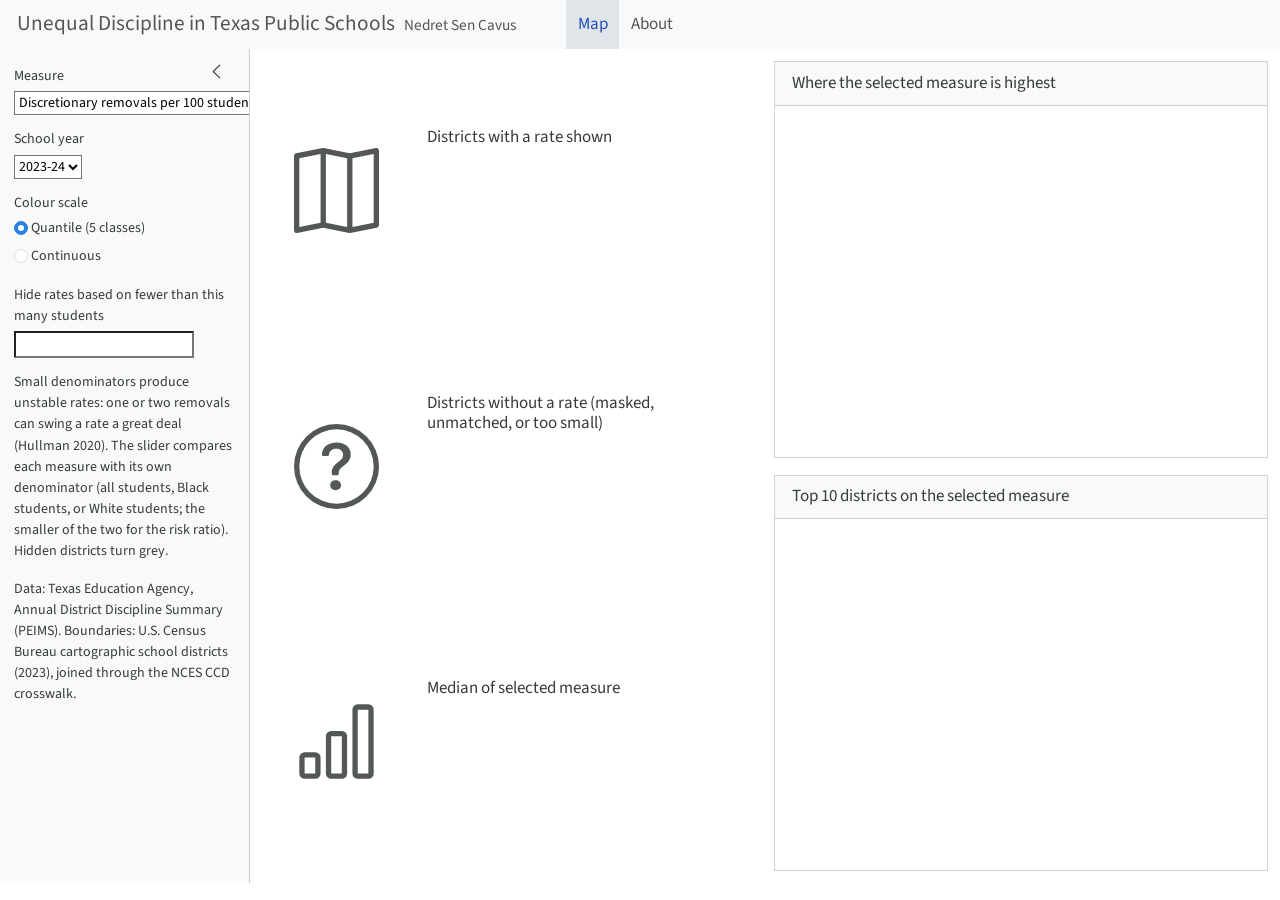
<file: _dashboard/dashboard.html>
<!DOCTYPE html>
<html xmlns="http://www.w3.org/1999/xhtml" lang="en" xml:lang="en"><head>

<meta charset="utf-8">
<meta name="generator" content="quarto-1.10.19">

<meta name="viewport" content="width=device-width, initial-scale=1.0, user-scalable=yes">

<meta name="author" content="Nedret Sen Cavus">

<title>Unequal Discipline in Texas Public Schools</title>
<style>
/* Default styles provided by pandoc.
** See https://pandoc.org/MANUAL.html#variables-for-html for config info.
*/
span.smallcaps{font-variant: small-caps;}
div.columns{display: flex; gap: 1.5em;}
div.column{flex: auto;}
@media screen {
div.columns{gap: min(4vw, 1.5em);}
div.column{overflow-x: auto;}
}
div.hanging-indent{margin-left: 1.5em; text-indent: -1.5em;}
ul.task-list{list-style: none;}
ul.task-list li input[type="checkbox"] {
  width: 0.8em;
  margin: 0 0.8em 0.2em -1em; /* quarto-specific, see https://github.com/quarto-dev/quarto-cli/issues/4556 */ 
  vertical-align: middle;
}
</style>


<script src="dashboard_files/libs/clipboard/clipboard.min.js"></script>
<script src="dashboard_files/libs/quarto-html/quarto.js" type="module"></script>
<script src="dashboard_files/libs/quarto-html/tabsets/tabsets.js" type="module"></script>
<script src="dashboard_files/libs/quarto-html/popper.min.js"></script>
<script src="dashboard_files/libs/quarto-html/tippy.umd.min.js"></script>
<script src="dashboard_files/libs/quarto-html/anchor.min.js"></script>
<link href="dashboard_files/libs/quarto-html/tippy.css" rel="stylesheet">
<link href="dashboard_files/libs/quarto-html/quarto-syntax-highlighting-bf27225e3a48a9273f3daa8f8e829971.css" rel="stylesheet" class="quarto-color-scheme" id="quarto-text-highlighting-styles">
<link href="dashboard_files/libs/quarto-html/quarto-syntax-highlighting-dark-b626d73c4c936ccc3cb08be7d45d1df6.css" rel="stylesheet" class="quarto-color-scheme quarto-color-alternate" id="quarto-text-highlighting-styles">
<link href="dashboard_files/libs/quarto-html/quarto-syntax-highlighting-bf27225e3a48a9273f3daa8f8e829971.css" rel="stylesheet" class="quarto-color-scheme-extra" id="quarto-text-highlighting-styles">
<script src="dashboard_files/libs/quarto-axe/axe.min.js"></script>
<script src="dashboard_files/libs/quarto-axe/axe-check.js" type="module"></script>
<script id="quarto-axe-checker-options" type="text/plain">dHJ1ZQ==</script>
<script src="dashboard_files/libs/bootstrap/bootstrap.min.js"></script>
<link href="dashboard_files/libs/bootstrap/bootstrap-icons.css" rel="stylesheet">
<link href="dashboard_files/libs/bootstrap/bootstrap-80e93ebb5fbf6f1fbd7d11ea427e5b2d.min.css" rel="stylesheet" append-hash="true" class="quarto-color-scheme" id="quarto-bootstrap" data-mode="light">
<link href="dashboard_files/libs/bootstrap/bootstrap-dark-80e93ebb5fbf6f1fbd7d11ea427e5b2d.min.css" rel="stylesheet" append-hash="true" class="quarto-color-scheme quarto-color-alternate" id="quarto-bootstrap" data-mode="light">
<link href="dashboard_files/libs/bootstrap/bootstrap-80e93ebb5fbf6f1fbd7d11ea427e5b2d.min.css" rel="stylesheet" append-hash="true" class="quarto-color-scheme-extra" id="quarto-bootstrap" data-mode="light">
<script src="dashboard_files/libs/quarto-dashboard/quarto-dashboard.js"></script>
<script src="dashboard_files/libs/quarto-dashboard/stickythead.js"></script>



<script src="dashboard_files/libs/quarto-dashboard/web-components.js" type="module"></script>
<script src="dashboard_files/libs/quarto-dashboard/components.js"></script>



</head>

<body class="quarto-dashboard dashboard-fill dashboard-sidebar fullcontent quarto-light">

<header id="quarto-dashboard-header">
<nav class="navbar navbar-expand-md slim" data-bs-theme="dark">
  <div class="navbar-container container-fluid">
    <button class="navbar-toggler" type="button" data-bs-toggle="collapse" data-bs-target="#dashboard-collapse" aria-controls="dashboard-collapse" aria-expanded="false" aria-label="Toggle navigation">
      <span class="navbar-toggler-icon"></span>
    </button>    


    <div class="navbar-brand-container">


      <div class="navbar-title">
        <div class="navbar-title-text"><a href="#">Unequal Discipline in Texas Public Schools</a></div>
        
        <div class="navbar-author">Nedret Sen Cavus</div>
      </div>
    </div>
<div id="dashboard-collapse" class="navbar-collapse collapse"><ul class="navbar-nav navbar-nav-scroll me-auto" role="tablist"><li class="nav-item" role="presentation"><a id="tab-map" class="nav-link active" data-bs-toggle="tab" role="tab" data-bs-target="#map" data-scrolling="false" href="#map" aria-controls="map" aria-selected="true"><span class="nav-link-text">Map</span></a></li><li class="nav-item" role="presentation"><a id="tab-about" class="nav-link" data-bs-toggle="tab" role="tab" data-bs-target="#about" data-scrolling="false" href="#about" aria-controls="about" aria-selected="false"><span class="nav-link-text">About</span></a></li></ul></div></div>
</nav>
</header>
<div class="page-layout-custom quarto-dashboard-content bslib-gap-spacing html-fill-container bslib-page-fill quarto-dashboard-pages">  

<div class="bslib-grid-item html-fill-item tab-content bslib-grid" data-layout="fill" style="display: grid; grid-template-rows: minmax(3em, 1fr); grid-auto-columns: minmax(0, 1fr);">
<div id="map" class="dashboard-page tab-pane show active html-fill-item html-fill-container dashboard-sidebar-container" data-orientation="rows" aria-labelledby="tab-map">
<div class="bslib-sidebar-layout html-fill-item html-fill-container" data-bslib-sidebar-open="desktop" data-bslib-sidebar-init="true" data-bslib-sidebar-border="false" data-bslib-sidebar-border-radius="false"><div class="main html-fill-container html-fill-item"><div class="sidebar-content html-fill-item html-fill-container">
<div class="html-fill-item html-fill-container bslib-grid" style="display: grid; grid-template-columns: minmax(3em, 1fr) minmax(3em, 1fr);
grid-auto-rows: minmax(0, 1fr);">
<div class="html-fill-item html-fill-container bslib-grid" data-height="20%" style="display: grid; grid-template-rows: minmax(3em, 1fr) minmax(3em, 1fr) minmax(3em, 1fr); grid-auto-columns: minmax(0, 1fr);">
<div class="card bslib-card bslib-mb-spacing html-fill-item html-fill-container bslib-value-box default showcase-left-center" data-bslib-card-init="" data-require-bs-caller="card()" data-require-bs-version="5 5" data-full-screen="false">
<div class="card-body bslib-gap-spacing html-fill-item html-fill-container" style="margin-top:auto;margin-bottom:auto;flex:1 1 auto; padding:0;">
<div class="value-box-grid html-fill-item" style="--bslib-grid-height:auto;--bslib-grid-height-mobile:auto;---bslib-value-box-showcase-w:30%;---bslib-value-box-showcase-w-fs:1fr;---bslib-value-box-showcase-max-h:100px;---bslib-value-box-showcase-max-h-fs:67%;">
<div class="value-box-showcase html-fill-item html-fill-container"><svg xmlns="http://www.w3.org/2000/svg" viewbox="0 0 16 16" class="bi bi-map " style="height:1em;width:1em;fill:currentColor;vertical-align:-0.125em;" aria-hidden="true" role="img"><path fill-rule="evenodd" d="M15.817.113A.5.5 0 0 1 16 .5v14a.5.5 0 0 1-.402.49l-5 1a.502.502 0 0 1-.196 0L5.5 15.01l-4.902.98A.5.5 0 0 1 0 15.5v-14a.5.5 0 0 1 .402-.49l5-1a.5.5 0 0 1 .196 0L10.5.99l4.902-.98a.5.5 0 0 1 .415.103zM10 1.91l-4-.8v12.98l4 .8V1.91zm1 12.98 4-.8V1.11l-4 .8v12.98zm-6-.8V1.11l-4 .8v12.98l4-.8z"></path></svg></div>
<div class="value-box-area html-fill-item html-fill-container">
<p class="value-box-title">Districts with a rate shown</p>
<div class="shiny-text-output value-box-value" id="n"></div>
</div>
</div>
</div>
<script data-bslib-card-init="">bslib.Card.initializeAllCards();</script>
<bslib-tooltip placement="auto" bsoptions="[]" data-require-bs-version="5" data-require-bs-caller="tooltip()">
    <template>Expand</template>
    <span class="bslib-full-screen-enter badge rounded-pill">
        <svg xmlns="http://www.w3.org/2000/svg" viewbox="0 0 24 24" style="height:1em;width:1em;" aria-hidden="true" role="img"><path d="M20 5C20 4.4 19.6 4 19 4H13C12.4 4 12 3.6 12 3C12 2.4 12.4 2 13 2H21C21.6 2 22 2.4 22 3V11C22 11.6 21.6 12 21 12C20.4 12 20 11.6 20 11V5ZM4 19C4 19.6 4.4 20 5 20H11C11.6 20 12 20.4 12 21C12 21.6 11.6 22 11 22H3C2.4 22 2 21.6 2 21V13C2 12.4 2.4 12 3 12C3.6 12 4 12.4 4 13V19Z"></path></svg>
    </span>
</bslib-tooltip><script data-bslib-card-init="">bslib.Card.initializeAllCards();</script></div>
<div class="card bslib-card bslib-mb-spacing html-fill-item html-fill-container bslib-value-box default showcase-left-center" data-bslib-card-init="" data-require-bs-caller="card()" data-require-bs-version="5 5" data-full-screen="false">
<div class="card-body bslib-gap-spacing html-fill-item html-fill-container" style="margin-top:auto;margin-bottom:auto;flex:1 1 auto; padding:0;">
<div class="value-box-grid html-fill-item" style="--bslib-grid-height:auto;--bslib-grid-height-mobile:auto;---bslib-value-box-showcase-w:30%;---bslib-value-box-showcase-w-fs:1fr;---bslib-value-box-showcase-max-h:100px;---bslib-value-box-showcase-max-h-fs:67%;">
<div class="value-box-showcase html-fill-item html-fill-container"><svg xmlns="http://www.w3.org/2000/svg" viewbox="0 0 16 16" class="bi bi-question-circle " style="height:1em;width:1em;fill:currentColor;vertical-align:-0.125em;" aria-hidden="true" role="img"><path d="M8 15A7 7 0 1 1 8 1a7 7 0 0 1 0 14zm0 1A8 8 0 1 0 8 0a8 8 0 0 0 0 16z"></path>
<path d="M5.255 5.786a.237.237 0 0 0 .241.247h.825c.138 0 .248-.113.266-.25.09-.656.54-1.134 1.342-1.134.686 0 1.314.343 1.314 1.168 0 .635-.374.927-.965 1.371-.673.489-1.206 1.06-1.168 1.987l.003.217a.25.25 0 0 0 .25.246h.811a.25.25 0 0 0 .25-.25v-.105c0-.718.273-.927 1.01-1.486.609-.463 1.244-.977 1.244-2.056 0-1.511-1.276-2.241-2.673-2.241-1.267 0-2.655.59-2.75 2.286zm1.557 5.763c0 .533.425.927 1.01.927.609 0 1.028-.394 1.028-.927 0-.552-.42-.94-1.029-.94-.584 0-1.009.388-1.009.94z"></path></svg></div>
<div class="value-box-area html-fill-item html-fill-container">
<p class="value-box-title">Districts without a rate (masked, unmatched, or too small)</p>
<div class="shiny-text-output value-box-value" id="n_na"></div>
</div>
</div>
</div>
<script data-bslib-card-init="">bslib.Card.initializeAllCards();</script>
<bslib-tooltip placement="auto" bsoptions="[]" data-require-bs-version="5" data-require-bs-caller="tooltip()">
    <template>Expand</template>
    <span class="bslib-full-screen-enter badge rounded-pill">
        <svg xmlns="http://www.w3.org/2000/svg" viewbox="0 0 24 24" style="height:1em;width:1em;" aria-hidden="true" role="img"><path d="M20 5C20 4.4 19.6 4 19 4H13C12.4 4 12 3.6 12 3C12 2.4 12.4 2 13 2H21C21.6 2 22 2.4 22 3V11C22 11.6 21.6 12 21 12C20.4 12 20 11.6 20 11V5ZM4 19C4 19.6 4.4 20 5 20H11C11.6 20 12 20.4 12 21C12 21.6 11.6 22 11 22H3C2.4 22 2 21.6 2 21V13C2 12.4 2.4 12 3 12C3.6 12 4 12.4 4 13V19Z"></path></svg>
    </span>
</bslib-tooltip><script data-bslib-card-init="">bslib.Card.initializeAllCards();</script></div>
<div class="card bslib-card bslib-mb-spacing html-fill-item html-fill-container bslib-value-box default showcase-left-center" data-bslib-card-init="" data-require-bs-caller="card()" data-require-bs-version="5 5" data-full-screen="false">
<div class="card-body bslib-gap-spacing html-fill-item html-fill-container" style="margin-top:auto;margin-bottom:auto;flex:1 1 auto; padding:0;">
<div class="value-box-grid html-fill-item" style="--bslib-grid-height:auto;--bslib-grid-height-mobile:auto;---bslib-value-box-showcase-w:30%;---bslib-value-box-showcase-w-fs:1fr;---bslib-value-box-showcase-max-h:100px;---bslib-value-box-showcase-max-h-fs:67%;">
<div class="value-box-showcase html-fill-item html-fill-container"><svg xmlns="http://www.w3.org/2000/svg" viewbox="0 0 16 16" class="bi bi-bar-chart " style="height:1em;width:1em;fill:currentColor;vertical-align:-0.125em;" aria-hidden="true" role="img"><path d="M4 11H2v3h2v-3zm5-4H7v7h2V7zm5-5v12h-2V2h2zm-2-1a1 1 0 0 0-1 1v12a1 1 0 0 0 1 1h2a1 1 0 0 0 1-1V2a1 1 0 0 0-1-1h-2zM6 7a1 1 0 0 1 1-1h2a1 1 0 0 1 1 1v7a1 1 0 0 1-1 1H7a1 1 0 0 1-1-1V7zm-5 4a1 1 0 0 1 1-1h2a1 1 0 0 1 1 1v3a1 1 0 0 1-1 1H2a1 1 0 0 1-1-1v-3z"></path></svg></div>
<div class="value-box-area html-fill-item html-fill-container">
<p class="value-box-title">Median of selected measure</p>
<div class="shiny-text-output value-box-value" id="med"></div>
</div>
</div>
</div>
<script data-bslib-card-init="">bslib.Card.initializeAllCards();</script>
<bslib-tooltip placement="auto" bsoptions="[]" data-require-bs-version="5" data-require-bs-caller="tooltip()">
    <template>Expand</template>
    <span class="bslib-full-screen-enter badge rounded-pill">
        <svg xmlns="http://www.w3.org/2000/svg" viewbox="0 0 24 24" style="height:1em;width:1em;" aria-hidden="true" role="img"><path d="M20 5C20 4.4 19.6 4 19 4H13C12.4 4 12 3.6 12 3C12 2.4 12.4 2 13 2H21C21.6 2 22 2.4 22 3V11C22 11.6 21.6 12 21 12C20.4 12 20 11.6 20 11V5ZM4 19C4 19.6 4.4 20 5 20H11C11.6 20 12 20.4 12 21C12 21.6 11.6 22 11 22H3C2.4 22 2 21.6 2 21V13C2 12.4 2.4 12 3 12C3.6 12 4 12.4 4 13V19Z"></path></svg>
    </span>
</bslib-tooltip><script data-bslib-card-init="">bslib.Card.initializeAllCards();</script></div>
</div><div class="html-fill-item html-fill-container bslib-grid" data-height="80%" style="display: grid; grid-template-rows: minmax(3em, 1fr) minmax(3em, 1fr); grid-auto-columns: minmax(0, 1fr);">
<div class="card cell html-fill-item html-fill-container bslib-card" data-title="Where the selected measure is highest" data-bslib-card-init="" data-require-bs-caller="card()" data-full-screen="false">
<div class="card-header"><div class="card-title html-fill-item html-fill-container"><span style="display: inline">
Where the selected measure is highest
</span></div></div>
<div class="card-body html-fill-item html-fill-container">
<div class="cell-output-display html-fill-item html-fill-container">
<div class="leaflet html-widget html-widget-output shiny-report-size html-fill-item html-fill-container" id="map" style="width:100%;height:400px;"></div>
</div>
</div>
<bslib-tooltip placement="auto" bsoptions="[]" data-require-bs-version="5" data-require-bs-caller="tooltip()">
    <template>Expand</template>
    <span class="bslib-full-screen-enter badge rounded-pill">
        <svg xmlns="http://www.w3.org/2000/svg" viewbox="0 0 24 24" style="height:1em;width:1em;" aria-hidden="true" role="img"><path d="M20 5C20 4.4 19.6 4 19 4H13C12.4 4 12 3.6 12 3C12 2.4 12.4 2 13 2H21C21.6 2 22 2.4 22 3V11C22 11.6 21.6 12 21 12C20.4 12 20 11.6 20 11V5ZM4 19C4 19.6 4.4 20 5 20H11C11.6 20 12 20.4 12 21C12 21.6 11.6 22 11 22H3C2.4 22 2 21.6 2 21V13C2 12.4 2.4 12 3 12C3.6 12 4 12.4 4 13V19Z"></path></svg>
    </span>
</bslib-tooltip><script data-bslib-card-init="">bslib.Card.initializeAllCards();</script></div>
<div class="card cell html-fill-item html-fill-container bslib-card" data-title="Top 10 districts on the selected measure" data-bslib-card-init="" data-require-bs-caller="card()" data-full-screen="false">
<div class="card-header"><div class="card-title html-fill-item html-fill-container"><span style="display: inline">
Top 10 districts on the selected measure
</span></div></div>
<div class="card-body html-fill-item html-fill-container">
<div class="cell-output-display html-fill-item html-fill-container">
<div class="shiny-plot-output html-fill-item html-fill-container" id="top10" style="width:100%;height:400px;"></div>
</div>
</div>
<bslib-tooltip placement="auto" bsoptions="[]" data-require-bs-version="5" data-require-bs-caller="tooltip()">
    <template>Expand</template>
    <span class="bslib-full-screen-enter badge rounded-pill">
        <svg xmlns="http://www.w3.org/2000/svg" viewbox="0 0 24 24" style="height:1em;width:1em;" aria-hidden="true" role="img"><path d="M20 5C20 4.4 19.6 4 19 4H13C12.4 4 12 3.6 12 3C12 2.4 12.4 2 13 2H21C21.6 2 22 2.4 22 3V11C22 11.6 21.6 12 21 12C20.4 12 20 11.6 20 11V5ZM4 19C4 19.6 4.4 20 5 20H11C11.6 20 12 20.4 12 21C12 21.6 11.6 22 11 22H3C2.4 22 2 21.6 2 21V13C2 12.4 2.4 12 3 12C3.6 12 4 12.4 4 13V19Z"></path></svg>
    </span>
</bslib-tooltip><script data-bslib-card-init="">bslib.Card.initializeAllCards();</script></div>
</div>
</div>
</div></div><aside id="bslib-sidebar-1" class="sidebar html-fill-container html-fill-item"><div class="html-fill-item html-fill-container">
<div class="cell-output-display no-overflow-x">
<div class="form-group shiny-input-container">
<label class="control-label" id="var-label" for="var">Measure</label>
<div>
<select id="var" class="shiny-input-select"><option value="disc_rate" selected="">Discretionary removals per 100 students</option>
<option value="black_disc_rate">Black students: discretionary removals per 100 Black students</option>
<option value="white_disc_rate">White students: discretionary removals per 100 White students</option>
<option value="rr_bw">Black-White risk ratio (1 = parity)</option>
<option value="iss_pct">Students with an in-school suspension (% of enrolled)</option>
<option value="oss_pct">Students with an out-of-school suspension (% of enrolled)</option>
<option value="daep_disc_rate">Discretionary DAEP removals per 1,000 students</option></select>
<script type="application/json" data-for="var" data-nonempty="">{"plugins":["selectize-plugin-a11y"]}</script>
</div>
</div>
</div>
<div class="cell-output-display no-overflow-x">
<div class="form-group shiny-input-container">
<label class="control-label" id="year-label" for="year">School year</label>
<div>
<select id="year" class="shiny-input-select"><option value="2023-24" selected="">2023-24</option>
<option value="2022-23">2022-23</option>
<option value="2021-22">2021-22</option>
<option value="2020-21">2020-21</option>
<option value="2019-20">2019-20</option>
<option value="2018-19">2018-19</option></select>
<script type="application/json" data-for="year" data-nonempty="">{"plugins":["selectize-plugin-a11y"]}</script>
</div>
</div>
</div>
<div class="cell-output-display">
<div id="style" class="form-group shiny-input-radiogroup shiny-input-container" role="radiogroup" aria-labelledby="style-label">
<label class="control-label" id="style-label" for="style">Colour scale</label>
<div class="shiny-options-group">
<div class="radio">
<label>
<input type="radio" name="style" value="quantile" checked="checked">
<span>Quantile (5 classes)</span>
</label>
</div>
<div class="radio">
<label>
<input type="radio" name="style" value="continuous">
<span>Continuous</span>
</label>
</div>
</div>
</div>
</div>
<div class="cell-output-display">
<div class="form-group shiny-input-container no-baseline">
<label class="control-label" id="min_enr-label" for="min_enr">Hide rates based on fewer than this many students</label>
<input class="js-range-slider" id="min_enr" data-skin="shiny" data-min="0" data-max="2000" data-from="100" data-step="50" data-grid="true" data-grid-num="10" data-grid-snap="false" data-prettify-separator="," data-prettify-enabled="true" data-keyboard="true" data-data-type="number">
</div>
</div>
<p>Small denominators produce unstable rates: one or two removals can swing a rate a great deal (Hullman 2020). The slider compares each measure with its own denominator (all students, Black students, or White students; the smaller of the two for the risk ratio). Hidden districts turn grey.</p>
<p>Data: Texas Education Agency, Annual District Discipline Summary (PEIMS). Boundaries: U.S. Census Bureau cartographic school districts (2023), joined through the NCES CCD crosswalk.</p>
</div></aside>
<button class="collapse-toggle" type="button" title="Toggle sidebar" aria-expanded="true" aria-controls="bslib-sidebar-1">
    <svg xmlns="http://www.w3.org/2000/svg" viewbox="0 0 16 16" class="bi bi-chevron-left collapse-icon" style="fill:currentColor;" aria-hidden="true" role="img">
      <path fill-rule="evenodd" d="M11.354 1.646a.5.5 0 0 1 0 .708L5.707 8l5.647 5.646a.5.5 0 0 1-.708.708l-6-6a.5.5 0 0 1 0-.708l6-6a.5.5 0 0 1 .708 0z"></path>
    </svg>
</button>
<script data-bslib-sidebar-init="">
bslib.Sidebar.initCollapsibleAll()
</script>
</div>
</div>
<div id="about" class="dashboard-page tab-pane grid-skip html-fill-item html-fill-container" data-orientation="rows" aria-labelledby="tab-about">
<div class="html-fill-item html-fill-container bslib-grid" style="display: grid; grid-template-rows: minmax(3em, 1fr); grid-auto-columns: minmax(0, 1fr);">
<div class="html-fill-item html-fill-container bslib-grid" style="display: grid; grid-template-columns: minmax(3em, 1fr);
grid-auto-rows: minmax(0, 1fr);">
<div class="card html-fill-item html-fill-container bslib-card" data-title="Definitions" data-bslib-card-init="" data-require-bs-caller="card()" data-full-screen="false">
<div class="card-header"><div class="card-title"><span style="display: inline">
Definitions
</span></div></div>
<div class="card-body html-fill-item html-fill-container">
<ul>
<li><strong>Discretionary removals per 100 students</strong> = (in-school suspension actions + out-of-school suspension actions + discretionary DAEP placement actions) ÷ cumulative year-end enrollment × 100 (TEA section B, “Action counts”; section A, “Cumulative year end enrollment”). One student can receive several actions, so this rate can exceed 100.</li>
<li><strong>Black / White students: removals per 100 students of that group</strong> = the group’s ISS + OSS + discretionary DAEP actions (TEA sections C, D, E) ÷ the group’s cumulative enrollment (section A) × 100.</li>
<li><strong>Black-White risk ratio</strong> = Black rate ÷ White rate. Values above 1 mean Black students are removed at a higher rate than White students in the same district; undefined when the White rate is 0.</li>
<li><strong>Students with an in-/out-of-school suspension (% of enrolled)</strong> = students suspended at least once (section B, “Student counts”) ÷ enrollment × 100.</li>
<li><strong>Discretionary DAEP removals per 1,000 students</strong> = discretionary DAEP placement actions ÷ enrollment × 1,000.</li>
<li><strong>Grey districts</strong>: TEA masked a value to protect student privacy (shown as “&lt;10”, “&lt;20”, etc.), the district has no TEA match, or the denominator is below the slider threshold. TEA prints no row when a category is zero, so absent rows are counted as 0.</li>
<li>Open-enrollment charter schools have no geographic boundary, so they cannot appear on the map.</li>
</ul>
</div>
<bslib-tooltip placement="auto" bsoptions="[]" data-require-bs-version="5" data-require-bs-caller="tooltip()">
    <template>Expand</template>
    <span class="bslib-full-screen-enter badge rounded-pill">
        <svg xmlns="http://www.w3.org/2000/svg" viewbox="0 0 24 24" style="height:1em;width:1em;" aria-hidden="true" role="img"><path d="M20 5C20 4.4 19.6 4 19 4H13C12.4 4 12 3.6 12 3C12 2.4 12.4 2 13 2H21C21.6 2 22 2.4 22 3V11C22 11.6 21.6 12 21 12C20.4 12 20 11.6 20 11V5ZM4 19C4 19.6 4.4 20 5 20H11C11.6 20 12 20.4 12 21C12 21.6 11.6 22 11 22H3C2.4 22 2 21.6 2 21V13C2 12.4 2.4 12 3 12C3.6 12 4 12.4 4 13V19Z"></path></svg>
    </span>
</bslib-tooltip><script data-bslib-card-init="">bslib.Card.initializeAllCards();</script></div><div id="3ade8a4a-fb1d-4a6c-8409-ac45482d5fc9" class="hidden html-fill-item html-fill-container">

</div>
</div>
</div>
</div>
</div>
<p>
<script type="application/shiny-prerendered" data-context="server-start">
library(tidyverse); library(sf); library(leaflet); library(bslib); library(bsicons)

# ---- Read and join ONCE, outside the server ---------------------------------
files <- c(disc  = "data/tea_discipline_district.csv",
           xwalk = "data/ccd_crosswalk_tx.csv",
           bnd   = "data/tx_school_districts.rds")
if (any(!file.exists(files))) {
  stop("Missing data files: ", paste(files[!file.exists(files)], collapse = ", "),
       ". Run R/prepare_map_data.R from the website folder first.")
}

disc <- read_csv(files[["disc"]], show_col_types = FALSE,
                 col_types = cols(year = col_character(), cdn = col_character(),
                                  district_name = col_character(),
                                  charter_status = col_character(), .default = col_double()))
xwalk <- read_csv(files[["xwalk"]], col_types = cols(.default = col_character()))
districts <- readRDS(files[["bnd"]]) |>
  st_transform(4326) |>                       # Leaflet takes EPSG:4326 and draws in Web Mercator
  mutate(label_name = district_boundary_name |>
           str_replace("Consolidated Independent School District", "CISD") |>
           str_replace("Independent School District", "ISD"))

years <- sort(unique(disc$year))

# Every boundary x every year, so polygons with no TEA value stay visible (grey)
disc_geo <- disc |>
  inner_join(xwalk, by = "cdn") |>
  distinct(geoid, year, .keep_all = TRUE)
panel_tbl <- expand_grid(geoid = districts$geoid, year = years) |>
  left_join(disc_geo, by = c("geoid", "year"))
map_sf <- districts |>
  left_join(panel_tbl, by = "geoid", relationship = "one-to-many")

# Rates and shares only (choropleth); names carry the units for legends and axes
map_vars <- c("Discretionary removals per 100 students"                  = "disc_rate",
              "Black students: discretionary removals per 100 Black students" = "black_disc_rate",
              "White students: discretionary removals per 100 White students" = "white_disc_rate",
              "Black-White risk ratio (1 = parity)"                       = "rr_bw",
              "Students with an in-school suspension (% of enrolled)"     = "iss_pct",
              "Students with an out-of-school suspension (% of enrolled)" = "oss_pct",
              "Discretionary DAEP removals per 1,000 students"           = "daep_disc_rate")

# The enrollment each measure is divided by (used by the small-denominator slider)
denom_of <- c(disc_rate = "enrolled", black_disc_rate = "enr_black", white_disc_rate = "enr_white",
              rr_bw = "rr_denom", iss_pct = "enrolled", oss_pct = "enrolled",
              daep_disc_rate = "enrolled")

# Quantile classes via colorBin(): colorQuantile() fails when many districts
# share the same value (e.g., zero), so duplicate breaks are dropped first.
make_pal <- function(v, style) {
  if (all(is.na(v))) return(NULL)
  if (style == "quantile") {
    br <- unique(quantile(v, probs = seq(0, 1, 0.2), na.rm = TRUE, names = FALSE))
    if (length(br) >= 3) return(colorBin("YlGnBu", domain = v, bins = br, na.color = "#d9d9d9"))
  }
  rng <- range(v, na.rm = TRUE)
  if (rng[1] == rng[2]) rng <- rng + c(-0.5, 0.5)
  colorNumeric("YlGnBu", domain = rng, na.color = "#d9d9d9")
}
</script>
 
<script type="application/shiny-prerendered" data-context="server">
dat <- reactive({
  req(input$var, input$year, input$min_enr)
  d <- filter(map_sf, year == input$year)
  raw_value <- d[[input$var]]
  den <- d[[denom_of[[input$var]]]]
  d$status <- case_when(
    is.na(d$enrolled)                  ~ "no TEA record matched",
    !is.na(den) & den < input$min_enr  ~ "below enrollment threshold",
    is.na(raw_value)                   ~ "masked by TEA or not computable",
    .default                           = "shown")
  d$value <- if_else(d$status == "shown", raw_value, NA_real_)
  d
})
var_label <- reactive(names(map_vars)[map_vars == input$var])

output$n    <- renderText(format(sum(!is.na(dat()$value)), big.mark = ","))
output$n_na <- renderText(format(sum(is.na(dat()$value)), big.mark = ","))
output$med  <- renderText({
  v <- dat()$value
  if (all(is.na(v))) "–" else formatC(median(v, na.rm = TRUE), format = "f", digits = 1)
})

# Base map once; polygons are redrawn by leafletProxy() below.
# addTiles() = Leaflet's default OpenStreetMap tiles, which need no API key.
output$map <- renderLeaflet(
  leaflet() |> addTiles() |> setView(lng = -99.3, lat = 31.2, zoom = 6))

observe({
  d <- dat()
  pal <- make_pal(d$value, input$style)
  labels <- if_else(is.na(d$value),
                    sprintf("%s: %s", d$label_name, d$status),
                    sprintf("%s: %.1f", d$label_name, d$value))
  proxy <- leafletProxy("map", data = d) |> clearShapes() |> clearControls()
  if (is.null(pal)) {
    proxy |> addPolygons(fillColor = "#d9d9d9", fillOpacity = 0.8, weight = 0.3,
                         color = "white", label = labels)
  } else {
    proxy |>
      addPolygons(fillColor = pal(d$value), fillOpacity = 0.8,
                  weight = 0.3, color = "white", label = labels,
                  highlightOptions = highlightOptions(weight = 2, bringToFront = TRUE)) |>
      addLegend(pal = pal, values = d$value, position = "bottomright",
                title = if (input$style == "quantile") paste(var_label(), "(quintiles)") else var_label(),
                na.label = "No data")
  }
})

# Companion chart: dot plot on a common scale from zero (Cleveland & McGill 1984)
output$top10 <- renderPlot({
  d <- dat() |> st_drop_geometry() |> filter(!is.na(value)) |>
    slice_max(value, n = 10, with_ties = FALSE)
  validate(need(nrow(d) > 0, "No districts have a value for this selection."))
  ggplot(d, aes(value, fct_reorder(label_name, value))) +
    geom_point(size = 3.5, colour = "#1f4e79") +
    scale_x_continuous(limits = c(0, NA), expand = expansion(mult = c(0, 0.08))) +
    labs(x = var_label(), y = NULL,
         caption = sprintf("Source: TEA Annual District Discipline Summary, %s. Rates based on fewer than %s students hidden.",
                           input$year, format(input$min_enr, big.mark = ","))) +
    theme_minimal(base_size = 13) +
    theme(panel.grid.minor = element_blank(), panel.grid.major.y = element_line(colour = "grey90"))
})
</script>
 
<script type="application/shiny-prerendered" data-context="server-extras">
ojs_define <- function(..., .session = shiny::getDefaultReactiveDomain()) {
  quos <- rlang::enquos(...)
  vars <- rlang::list2(...)
  nm <- names(vars)
  if (is.null(nm)) {
    nm <- rep_len("", length(vars))
  }
  mapply(
    function(q, nm, val) {
      # Infer name, if possible
      if (nm == "") {
        tryCatch(
          {
            nm <- rlang::as_name(q)
          },
          error = function(e) {
            code <- paste(collapse = "\n", deparse(rlang::f_rhs(q)))
            stop(
              "ojs_define() could not create a name for the argument: ",
              code
            )
          }
        )
      }
      .session$output[[nm]] <- val
      outputOptions(.session$output, nm, suspendWhenHidden = FALSE)
      .session$sendCustomMessage("ojs-export", list(name = nm))
      NULL
    },
    quos,
    nm,
    vars,
    SIMPLIFY = FALSE,
    USE.NAMES = FALSE
  )
  invisible()
}
</script>
</p>
<!--html_preserve-->
<script type="application/shiny-prerendered" data-context="dependencies">
{"type":"list","attributes":{},"value":[{"type":"list","attributes":{"names":{"type":"character","attributes":{},"value":["name","version","src","meta","script","stylesheet","head","attachment","package","all_files","pkgVersion"]},"class":{"type":"character","attributes":{},"value":["html_dependency"]}},"value":[{"type":"character","attributes":{},"value":["selectize"]},{"type":"character","attributes":{},"value":["0.15.2"]},{"type":"list","attributes":{"names":{"type":"character","attributes":{},"value":["file"]}},"value":[{"type":"character","attributes":{},"value":["www/shared/selectize"]}]},{"type":"NULL"},{"type":"character","attributes":{},"value":["js/selectize.min.js","accessibility/js/selectize-plugin-a11y.min.js"]},{"type":"character","attributes":{},"value":["css/selectize.bootstrap3.css"]},{"type":"NULL"},{"type":"NULL"},{"type":"character","attributes":{},"value":["shiny"]},{"type":"logical","attributes":{},"value":[true]},{"type":"character","attributes":{},"value":["1.15.0"]}]},{"type":"list","attributes":{"names":{"type":"character","attributes":{},"value":["name","version","src","meta","script","stylesheet","head","attachment","package","all_files","pkgVersion"]},"class":{"type":"character","attributes":{},"value":["html_dependency"]}},"value":[{"type":"character","attributes":{},"value":["selectize"]},{"type":"character","attributes":{},"value":["0.15.2"]},{"type":"list","attributes":{"names":{"type":"character","attributes":{},"value":["file"]}},"value":[{"type":"character","attributes":{},"value":["www/shared/selectize"]}]},{"type":"NULL"},{"type":"character","attributes":{},"value":["js/selectize.min.js","accessibility/js/selectize-plugin-a11y.min.js"]},{"type":"character","attributes":{},"value":["css/selectize.bootstrap3.css"]},{"type":"NULL"},{"type":"NULL"},{"type":"character","attributes":{},"value":["shiny"]},{"type":"logical","attributes":{},"value":[true]},{"type":"character","attributes":{},"value":["1.15.0"]}]},{"type":"list","attributes":{"names":{"type":"character","attributes":{},"value":["name","version","src","meta","script","stylesheet","head","attachment","package","all_files","pkgVersion"]},"class":{"type":"character","attributes":{},"value":["html_dependency"]}},"value":[{"type":"character","attributes":{},"value":["ionrangeslider-javascript"]},{"type":"character","attributes":{},"value":["2.3.1"]},{"type":"list","attributes":{"names":{"type":"character","attributes":{},"value":["file"]}},"value":[{"type":"character","attributes":{},"value":["www/shared/ionrangeslider"]}]},{"type":"NULL"},{"type":"character","attributes":{},"value":["js/ion.rangeSlider.min.js"]},{"type":"NULL"},{"type":"NULL"},{"type":"NULL"},{"type":"character","attributes":{},"value":["shiny"]},{"type":"logical","attributes":{},"value":[true]},{"type":"character","attributes":{},"value":["1.15.0"]}]},{"type":"list","attributes":{"names":{"type":"character","attributes":{},"value":["name","version","src","meta","script","stylesheet","head","attachment","package","all_files","pkgVersion"]},"class":{"type":"character","attributes":{},"value":["html_dependency"]}},"value":[{"type":"character","attributes":{},"value":["strftime"]},{"type":"character","attributes":{},"value":["0.9.2"]},{"type":"list","attributes":{"names":{"type":"character","attributes":{},"value":["file"]}},"value":[{"type":"character","attributes":{},"value":["www/shared/strftime"]}]},{"type":"NULL"},{"type":"character","attributes":{},"value":["strftime-min.js"]},{"type":"NULL"},{"type":"NULL"},{"type":"NULL"},{"type":"character","attributes":{},"value":["shiny"]},{"type":"logical","attributes":{},"value":[true]},{"type":"character","attributes":{},"value":["1.15.0"]}]},{"type":"list","attributes":{"names":{"type":"character","attributes":{},"value":["name","version","src","meta","script","stylesheet","head","attachment","package","all_files","pkgVersion"]},"class":{"type":"character","attributes":{},"value":["html_dependency"]}},"value":[{"type":"character","attributes":{},"value":["ionrangeslider-css"]},{"type":"character","attributes":{},"value":["2.3.1"]},{"type":"list","attributes":{"names":{"type":"character","attributes":{},"value":["file"]}},"value":[{"type":"character","attributes":{},"value":["www/shared/ionrangeslider"]}]},{"type":"NULL"},{"type":"NULL"},{"type":"character","attributes":{},"value":["css/ion.rangeSlider.css"]},{"type":"NULL"},{"type":"NULL"},{"type":"character","attributes":{},"value":["shiny"]},{"type":"logical","attributes":{},"value":[true]},{"type":"character","attributes":{},"value":["1.15.0"]}]},{"type":"list","attributes":{"names":{"type":"character","attributes":{},"value":["name","version","src","meta","script","stylesheet","head","attachment","package","all_files","pkgVersion"]},"class":{"type":"character","attributes":{},"value":["html_dependency"]}},"value":[{"type":"character","attributes":{},"value":["htmltools-fill"]},{"type":"character","attributes":{},"value":["0.5.9"]},{"type":"list","attributes":{"names":{"type":"character","attributes":{},"value":["file"]}},"value":[{"type":"character","attributes":{},"value":["fill"]}]},{"type":"NULL"},{"type":"NULL"},{"type":"character","attributes":{},"value":["fill.css"]},{"type":"NULL"},{"type":"NULL"},{"type":"character","attributes":{},"value":["htmltools"]},{"type":"logical","attributes":{},"value":[true]},{"type":"character","attributes":{},"value":["0.5.9"]}]},{"type":"list","attributes":{"names":{"type":"character","attributes":{},"value":["name","version","src","meta","script","stylesheet","head","attachment","package","all_files","pkgVersion"]},"class":{"type":"character","attributes":{},"value":["html_dependency"]}},"value":[{"type":"character","attributes":{},"value":["bslib-component-js"]},{"type":"character","attributes":{},"value":["0.12.0"]},{"type":"list","attributes":{"names":{"type":"character","attributes":{},"value":["file"]}},"value":[{"type":"character","attributes":{},"value":["components/dist"]}]},{"type":"NULL"},{"type":"list","attributes":{},"value":[{"type":"list","attributes":{"names":{"type":"character","attributes":{},"value":["src"]}},"value":[{"type":"character","attributes":{},"value":["components.min.js"]}]},{"type":"list","attributes":{"names":{"type":"character","attributes":{},"value":["src","type"]}},"value":[{"type":"character","attributes":{},"value":["web-components.min.js"]},{"type":"character","attributes":{},"value":["module"]}]}]},{"type":"NULL"},{"type":"NULL"},{"type":"NULL"},{"type":"character","attributes":{},"value":["bslib"]},{"type":"logical","attributes":{},"value":[true]},{"type":"character","attributes":{},"value":["0.12.0"]}]},{"type":"list","attributes":{"names":{"type":"character","attributes":{},"value":["name","version","src","meta","script","stylesheet","head","attachment","package","all_files","pkgVersion"]},"class":{"type":"character","attributes":{},"value":["html_dependency"]}},"value":[{"type":"character","attributes":{},"value":["bslib-component-css"]},{"type":"character","attributes":{},"value":["0.12.0"]},{"type":"list","attributes":{"names":{"type":"character","attributes":{},"value":["file"]}},"value":[{"type":"character","attributes":{},"value":["components/dist"]}]},{"type":"NULL"},{"type":"NULL"},{"type":"character","attributes":{},"value":["components.css"]},{"type":"NULL"},{"type":"NULL"},{"type":"character","attributes":{},"value":["bslib"]},{"type":"logical","attributes":{},"value":[true]},{"type":"character","attributes":{},"value":["0.12.0"]}]},{"type":"list","attributes":{"names":{"type":"character","attributes":{},"value":["name","version","src","meta","script","stylesheet","head","attachment","package","all_files","pkgVersion"]},"class":{"type":"character","attributes":{},"value":["html_dependency"]}},"value":[{"type":"character","attributes":{},"value":["bslib-tag-require"]},{"type":"character","attributes":{},"value":["0.12.0"]},{"type":"list","attributes":{"names":{"type":"character","attributes":{},"value":["file"]}},"value":[{"type":"character","attributes":{},"value":["components"]}]},{"type":"NULL"},{"type":"character","attributes":{},"value":["tag-require.js"]},{"type":"NULL"},{"type":"NULL"},{"type":"NULL"},{"type":"character","attributes":{},"value":["bslib"]},{"type":"logical","attributes":{},"value":[true]},{"type":"character","attributes":{},"value":["0.12.0"]}]},{"type":"list","attributes":{"names":{"type":"character","attributes":{},"value":["name","version","src","meta","script","stylesheet","head","attachment","package","all_files","pkgVersion"]},"class":{"type":"character","attributes":{},"value":["html_dependency"]}},"value":[{"type":"character","attributes":{},"value":["htmltools-fill"]},{"type":"character","attributes":{},"value":["0.5.9"]},{"type":"list","attributes":{"names":{"type":"character","attributes":{},"value":["file"]}},"value":[{"type":"character","attributes":{},"value":["fill"]}]},{"type":"NULL"},{"type":"NULL"},{"type":"character","attributes":{},"value":["fill.css"]},{"type":"NULL"},{"type":"NULL"},{"type":"character","attributes":{},"value":["htmltools"]},{"type":"logical","attributes":{},"value":[true]},{"type":"character","attributes":{},"value":["0.5.9"]}]},{"type":"list","attributes":{"names":{"type":"character","attributes":{},"value":["name","version","src","meta","script","stylesheet","head","attachment","package","all_files","pkgVersion"]},"class":{"type":"character","attributes":{},"value":["html_dependency"]}},"value":[{"type":"character","attributes":{},"value":["bslib-component-js"]},{"type":"character","attributes":{},"value":["0.12.0"]},{"type":"list","attributes":{"names":{"type":"character","attributes":{},"value":["file"]}},"value":[{"type":"character","attributes":{},"value":["components/dist"]}]},{"type":"NULL"},{"type":"list","attributes":{},"value":[{"type":"list","attributes":{"names":{"type":"character","attributes":{},"value":["src"]}},"value":[{"type":"character","attributes":{},"value":["components.min.js"]}]},{"type":"list","attributes":{"names":{"type":"character","attributes":{},"value":["src","type"]}},"value":[{"type":"character","attributes":{},"value":["web-components.min.js"]},{"type":"character","attributes":{},"value":["module"]}]}]},{"type":"NULL"},{"type":"NULL"},{"type":"NULL"},{"type":"character","attributes":{},"value":["bslib"]},{"type":"logical","attributes":{},"value":[true]},{"type":"character","attributes":{},"value":["0.12.0"]}]},{"type":"list","attributes":{"names":{"type":"character","attributes":{},"value":["name","version","src","meta","script","stylesheet","head","attachment","package","all_files","pkgVersion"]},"class":{"type":"character","attributes":{},"value":["html_dependency"]}},"value":[{"type":"character","attributes":{},"value":["bslib-component-css"]},{"type":"character","attributes":{},"value":["0.12.0"]},{"type":"list","attributes":{"names":{"type":"character","attributes":{},"value":["file"]}},"value":[{"type":"character","attributes":{},"value":["components/dist"]}]},{"type":"NULL"},{"type":"NULL"},{"type":"character","attributes":{},"value":["components.css"]},{"type":"NULL"},{"type":"NULL"},{"type":"character","attributes":{},"value":["bslib"]},{"type":"logical","attributes":{},"value":[true]},{"type":"character","attributes":{},"value":["0.12.0"]}]},{"type":"list","attributes":{"names":{"type":"character","attributes":{},"value":["name","version","src","meta","script","stylesheet","head","attachment","package","all_files","pkgVersion"]},"class":{"type":"character","attributes":{},"value":["html_dependency"]}},"value":[{"type":"character","attributes":{},"value":["bslib-tag-require"]},{"type":"character","attributes":{},"value":["0.12.0"]},{"type":"list","attributes":{"names":{"type":"character","attributes":{},"value":["file"]}},"value":[{"type":"character","attributes":{},"value":["components"]}]},{"type":"NULL"},{"type":"character","attributes":{},"value":["tag-require.js"]},{"type":"NULL"},{"type":"NULL"},{"type":"NULL"},{"type":"character","attributes":{},"value":["bslib"]},{"type":"logical","attributes":{},"value":[true]},{"type":"character","attributes":{},"value":["0.12.0"]}]},{"type":"list","attributes":{"names":{"type":"character","attributes":{},"value":["name","version","src","meta","script","stylesheet","head","attachment","package","all_files","pkgVersion"]},"class":{"type":"character","attributes":{},"value":["html_dependency"]}},"value":[{"type":"character","attributes":{},"value":["htmltools-fill"]},{"type":"character","attributes":{},"value":["0.5.9"]},{"type":"list","attributes":{"names":{"type":"character","attributes":{},"value":["file"]}},"value":[{"type":"character","attributes":{},"value":["fill"]}]},{"type":"NULL"},{"type":"NULL"},{"type":"character","attributes":{},"value":["fill.css"]},{"type":"NULL"},{"type":"NULL"},{"type":"character","attributes":{},"value":["htmltools"]},{"type":"logical","attributes":{},"value":[true]},{"type":"character","attributes":{},"value":["0.5.9"]}]},{"type":"list","attributes":{"names":{"type":"character","attributes":{},"value":["name","version","src","meta","script","stylesheet","head","attachment","package","all_files","pkgVersion"]},"class":{"type":"character","attributes":{},"value":["html_dependency"]}},"value":[{"type":"character","attributes":{},"value":["bslib-component-js"]},{"type":"character","attributes":{},"value":["0.12.0"]},{"type":"list","attributes":{"names":{"type":"character","attributes":{},"value":["file"]}},"value":[{"type":"character","attributes":{},"value":["components/dist"]}]},{"type":"NULL"},{"type":"list","attributes":{},"value":[{"type":"list","attributes":{"names":{"type":"character","attributes":{},"value":["src"]}},"value":[{"type":"character","attributes":{},"value":["components.min.js"]}]},{"type":"list","attributes":{"names":{"type":"character","attributes":{},"value":["src","type"]}},"value":[{"type":"character","attributes":{},"value":["web-components.min.js"]},{"type":"character","attributes":{},"value":["module"]}]}]},{"type":"NULL"},{"type":"NULL"},{"type":"NULL"},{"type":"character","attributes":{},"value":["bslib"]},{"type":"logical","attributes":{},"value":[true]},{"type":"character","attributes":{},"value":["0.12.0"]}]},{"type":"list","attributes":{"names":{"type":"character","attributes":{},"value":["name","version","src","meta","script","stylesheet","head","attachment","package","all_files","pkgVersion"]},"class":{"type":"character","attributes":{},"value":["html_dependency"]}},"value":[{"type":"character","attributes":{},"value":["bslib-component-css"]},{"type":"character","attributes":{},"value":["0.12.0"]},{"type":"list","attributes":{"names":{"type":"character","attributes":{},"value":["file"]}},"value":[{"type":"character","attributes":{},"value":["components/dist"]}]},{"type":"NULL"},{"type":"NULL"},{"type":"character","attributes":{},"value":["components.css"]},{"type":"NULL"},{"type":"NULL"},{"type":"character","attributes":{},"value":["bslib"]},{"type":"logical","attributes":{},"value":[true]},{"type":"character","attributes":{},"value":["0.12.0"]}]},{"type":"list","attributes":{"names":{"type":"character","attributes":{},"value":["name","version","src","meta","script","stylesheet","head","attachment","package","all_files","pkgVersion"]},"class":{"type":"character","attributes":{},"value":["html_dependency"]}},"value":[{"type":"character","attributes":{},"value":["bslib-tag-require"]},{"type":"character","attributes":{},"value":["0.12.0"]},{"type":"list","attributes":{"names":{"type":"character","attributes":{},"value":["file"]}},"value":[{"type":"character","attributes":{},"value":["components"]}]},{"type":"NULL"},{"type":"character","attributes":{},"value":["tag-require.js"]},{"type":"NULL"},{"type":"NULL"},{"type":"NULL"},{"type":"character","attributes":{},"value":["bslib"]},{"type":"logical","attributes":{},"value":[true]},{"type":"character","attributes":{},"value":["0.12.0"]}]},{"type":"list","attributes":{"names":{"type":"character","attributes":{},"value":["name","version","src","meta","script","stylesheet","head","attachment","package","all_files","pkgVersion"]},"class":{"type":"character","attributes":{},"value":["html_dependency"]}},"value":[{"type":"character","attributes":{},"value":["htmltools-fill"]},{"type":"character","attributes":{},"value":["0.5.9"]},{"type":"list","attributes":{"names":{"type":"character","attributes":{},"value":["file"]}},"value":[{"type":"character","attributes":{},"value":["fill"]}]},{"type":"NULL"},{"type":"NULL"},{"type":"character","attributes":{},"value":["fill.css"]},{"type":"NULL"},{"type":"NULL"},{"type":"character","attributes":{},"value":["htmltools"]},{"type":"logical","attributes":{},"value":[true]},{"type":"character","attributes":{},"value":["0.5.9"]}]},{"type":"list","attributes":{"names":{"type":"character","attributes":{},"value":["name","version","src","meta","script","stylesheet","head","attachment","package","all_files","pkgVersion"]},"class":{"type":"character","attributes":{},"value":["html_dependency"]}},"value":[{"type":"character","attributes":{},"value":["htmlwidgets"]},{"type":"character","attributes":{},"value":["1.6.4"]},{"type":"list","attributes":{"names":{"type":"character","attributes":{},"value":["file"]}},"value":[{"type":"character","attributes":{},"value":["www"]}]},{"type":"NULL"},{"type":"character","attributes":{},"value":["htmlwidgets.js"]},{"type":"NULL"},{"type":"NULL"},{"type":"NULL"},{"type":"character","attributes":{},"value":["htmlwidgets"]},{"type":"logical","attributes":{},"value":[true]},{"type":"character","attributes":{},"value":["1.6.4"]}]},{"type":"list","attributes":{"names":{"type":"character","attributes":{},"value":["name","version","src","meta","script","stylesheet","head","attachment","package","all_files","pkgVersion"]},"class":{"type":"character","attributes":{},"value":["html_dependency"]}},"value":[{"type":"character","attributes":{},"value":["jquery"]},{"type":"character","attributes":{},"value":["3.6.0"]},{"type":"list","attributes":{"names":{"type":"character","attributes":{},"value":["file"]}},"value":[{"type":"character","attributes":{},"value":["lib/3.6.0"]}]},{"type":"NULL"},{"type":"character","attributes":{},"value":["jquery-3.6.0.min.js"]},{"type":"NULL"},{"type":"NULL"},{"type":"NULL"},{"type":"character","attributes":{},"value":["jquerylib"]},{"type":"logical","attributes":{},"value":[true]},{"type":"character","attributes":{},"value":["0.1.4"]}]},{"type":"list","attributes":{"names":{"type":"character","attributes":{},"value":["name","version","src","meta","script","stylesheet","head","attachment","package","all_files","pkgVersion"]},"class":{"type":"character","attributes":{},"value":["html_dependency"]}},"value":[{"type":"character","attributes":{},"value":["leaflet"]},{"type":"character","attributes":{},"value":["1.3.1"]},{"type":"list","attributes":{"names":{"type":"character","attributes":{},"value":["file"]}},"value":[{"type":"character","attributes":{},"value":["htmlwidgets/lib/leaflet"]}]},{"type":"NULL"},{"type":"character","attributes":{},"value":["leaflet.js"]},{"type":"character","attributes":{},"value":["leaflet.css"]},{"type":"NULL"},{"type":"NULL"},{"type":"character","attributes":{},"value":["leaflet"]},{"type":"logical","attributes":{},"value":[true]},{"type":"character","attributes":{},"value":["2.2.3"]}]},{"type":"list","attributes":{"names":{"type":"character","attributes":{},"value":["name","version","src","meta","script","stylesheet","head","attachment","package","all_files","pkgVersion"]},"class":{"type":"character","attributes":{},"value":["html_dependency"]}},"value":[{"type":"character","attributes":{},"value":["leafletfix"]},{"type":"character","attributes":{},"value":["1.0.0"]},{"type":"list","attributes":{"names":{"type":"character","attributes":{},"value":["file"]}},"value":[{"type":"character","attributes":{},"value":["htmlwidgets/lib/leafletfix"]}]},{"type":"NULL"},{"type":"NULL"},{"type":"character","attributes":{},"value":["leafletfix.css"]},{"type":"NULL"},{"type":"NULL"},{"type":"character","attributes":{},"value":["leaflet"]},{"type":"logical","attributes":{},"value":[true]},{"type":"character","attributes":{},"value":["2.2.3"]}]},{"type":"list","attributes":{"names":{"type":"character","attributes":{},"value":["name","version","src","meta","script","stylesheet","head","attachment","package","all_files","pkgVersion"]},"class":{"type":"character","attributes":{},"value":["html_dependency"]}},"value":[{"type":"character","attributes":{},"value":["proj4"]},{"type":"character","attributes":{},"value":["2.6.2"]},{"type":"list","attributes":{"names":{"type":"character","attributes":{},"value":["file"]}},"value":[{"type":"character","attributes":{},"value":["htmlwidgets/plugins/Proj4Leaflet"]}]},{"type":"NULL"},{"type":"character","attributes":{},"value":["proj4.min.js"]},{"type":"NULL"},{"type":"NULL"},{"type":"NULL"},{"type":"character","attributes":{},"value":["leaflet"]},{"type":"logical","attributes":{},"value":[false]},{"type":"character","attributes":{},"value":["2.2.3"]}]},{"type":"list","attributes":{"names":{"type":"character","attributes":{},"value":["name","version","src","meta","script","stylesheet","head","attachment","package","all_files","pkgVersion"]},"class":{"type":"character","attributes":{},"value":["html_dependency"]}},"value":[{"type":"character","attributes":{},"value":["Proj4Leaflet"]},{"type":"character","attributes":{},"value":["1.0.1"]},{"type":"list","attributes":{"names":{"type":"character","attributes":{},"value":["file"]}},"value":[{"type":"character","attributes":{},"value":["htmlwidgets/plugins/Proj4Leaflet"]}]},{"type":"NULL"},{"type":"character","attributes":{},"value":["proj4leaflet.js"]},{"type":"NULL"},{"type":"NULL"},{"type":"NULL"},{"type":"character","attributes":{},"value":["leaflet"]},{"type":"logical","attributes":{},"value":[false]},{"type":"character","attributes":{},"value":["2.2.3"]}]},{"type":"list","attributes":{"names":{"type":"character","attributes":{},"value":["name","version","src","meta","script","stylesheet","head","attachment","package","all_files","pkgVersion"]},"class":{"type":"character","attributes":{},"value":["html_dependency"]}},"value":[{"type":"character","attributes":{},"value":["rstudio_leaflet"]},{"type":"character","attributes":{},"value":["1.3.1"]},{"type":"list","attributes":{"names":{"type":"character","attributes":{},"value":["file"]}},"value":[{"type":"character","attributes":{},"value":["htmlwidgets/lib/rstudio_leaflet"]}]},{"type":"NULL"},{"type":"NULL"},{"type":"character","attributes":{},"value":["rstudio_leaflet.css"]},{"type":"NULL"},{"type":"NULL"},{"type":"character","attributes":{},"value":["leaflet"]},{"type":"logical","attributes":{},"value":[true]},{"type":"character","attributes":{},"value":["2.2.3"]}]},{"type":"list","attributes":{"names":{"type":"character","attributes":{},"value":["name","version","src","meta","script","stylesheet","head","attachment","package","all_files","pkgVersion"]},"class":{"type":"character","attributes":{},"value":["html_dependency"]}},"value":[{"type":"character","attributes":{},"value":["leaflet-binding"]},{"type":"character","attributes":{},"value":["2.2.3"]},{"type":"list","attributes":{"names":{"type":"character","attributes":{},"value":["file"]}},"value":[{"type":"character","attributes":{},"value":["htmlwidgets/assets"]}]},{"type":"NULL"},{"type":"character","attributes":{},"value":["leaflet.js"]},{"type":"NULL"},{"type":"NULL"},{"type":"NULL"},{"type":"character","attributes":{},"value":["leaflet"]},{"type":"logical","attributes":{},"value":[false]},{"type":"character","attributes":{},"value":["2.2.3"]}]},{"type":"list","attributes":{"names":{"type":"character","attributes":{},"value":["name","version","src","meta","script","stylesheet","head","attachment","package","all_files","pkgVersion"]},"class":{"type":"character","attributes":{},"value":["html_dependency"]}},"value":[{"type":"character","attributes":{},"value":["htmltools-fill"]},{"type":"character","attributes":{},"value":["0.5.9"]},{"type":"list","attributes":{"names":{"type":"character","attributes":{},"value":["file"]}},"value":[{"type":"character","attributes":{},"value":["fill"]}]},{"type":"NULL"},{"type":"NULL"},{"type":"character","attributes":{},"value":["fill.css"]},{"type":"NULL"},{"type":"NULL"},{"type":"character","attributes":{},"value":["htmltools"]},{"type":"logical","attributes":{},"value":[true]},{"type":"character","attributes":{},"value":["0.5.9"]}]}]}
</script>
<!--/html_preserve-->
<!--html_preserve-->
<script type="application/shiny-prerendered" data-context="execution_dependencies">
{"type":"list","attributes":{"names":{"type":"character","attributes":{},"value":["packages"]}},"value":[{"type":"list","attributes":{"names":{"type":"character","attributes":{},"value":["packages","version"]},"class":{"type":"character","attributes":{},"value":["data.frame"]},"row.names":{"type":"integer","attributes":{},"value":[1,2,3,4,5,6,7,8,9,10,11,12,13,14,15,16,17,18,19,20,21,22,23,24,25,26,27,28,29,30,31,32,33,34,35,36,37,38,39,40,41,42,43,44,45,46,47,48,49,50,51,52,53,54,55,56,57,58,59,60,61,62,63,64,65,66,67,68,69,70,71,72,73,74,75,76,77,78,79,80,81]}},"value":[{"type":"character","attributes":{},"value":["base","bit","bit64","bsicons","bslib","cachem","class","classInt","cli","compiler","crayon","crosstalk","datasets","DBI","digest","dplyr","e1071","evaluate","farver","fastmap","forcats","generics","ggplot2","glue","graphics","grDevices","grid","gtable","hms","htmltools","htmlwidgets","httpuv","jquerylib","jsonlite","KernSmooth","knitr","later","leaflet","lifecycle","lubridate","magrittr","memoise","methods","mime","otel","parallel","pillar","pkgconfig","promises","proxy","purrr","R6","RColorBrewer","Rcpp","readr","rlang","rmarkdown","rstudioapi","S7","sass","scales","sf","shiny","stats","stringi","stringr","tibble","tidyr","tidyselect","tidyverse","timechange","tools","tzdb","units","utils","vctrs","vroom","withr","xfun","xtable","yaml"]},{"type":"character","attributes":{},"value":["4.6.1","4.6.0","4.8.6","0.1.2","0.12.0","1.1.0","7.3-23","0.4-11","3.6.6","4.6.1","1.5.3","1.2.2","4.6.1","1.3.0","0.6.39","1.2.1","1.7-17","1.0.5","2.1.2","1.2.0","1.0.1","0.1.4","4.0.3","1.8.1","4.6.1","4.6.1","4.6.1","0.3.6","1.1.4","0.5.9","1.6.4","1.6.17","0.1.4","2.0.0","2.23-26","1.52","1.4.8","2.2.3","1.0.5","1.9.5","2.0.5","2.0.1","4.6.1","0.13","0.2.0","4.6.1","1.11.1","2.0.3","1.5.0","0.4-29","1.2.2","2.6.1","1.1-3","1.1.2","2.2.0","1.3.0","2.32","0.19.0","0.2.2","0.4.10","1.4.0","1.1-3","1.15.0","4.6.1","1.8.9","1.6.0","3.3.1","1.3.2","1.2.1","2.0.0","0.4.0","4.6.1","0.5.0","1.0-1","4.6.1","0.7.3","1.7.1","3.0.3","0.61","1.8-8","2.3.12"]}]}]}
</script>
<!--/html_preserve-->


<script id="quarto-html-after-body" type="application/javascript">
  window.document.addEventListener("DOMContentLoaded", function (event) {
    const icon = "";
    const anchorJS = new window.AnchorJS();
    anchorJS.options = {
      placement: 'right',
      icon: icon
    };
    anchorJS.add('.anchored');
    const isCodeAnnotation = (el) => {
      for (const clz of el.classList) {
        if (clz.startsWith('code-annotation-')) {                     
          return true;
        }
      }
      return false;
    }
    const onCopySuccess = function(e) {
      // button target
      const button = e.trigger;
      // don't keep focus
      button.blur();
      // flash "checked"
      button.classList.add('code-copy-button-checked');
      var currentTitle = button.getAttribute("title");
      button.setAttribute("title", "Copied!");
      let tooltip;
      if (window.bootstrap) {
        button.setAttribute("data-bs-toggle", "tooltip");
        button.setAttribute("data-bs-placement", "left");
        button.setAttribute("data-bs-title", "Copied!");
        tooltip = new bootstrap.Tooltip(button, 
          { trigger: "manual", 
            customClass: "code-copy-button-tooltip",
            offset: [0, -8]});
        tooltip.show();    
      }
      setTimeout(function() {
        if (tooltip) {
          tooltip.hide();
          button.removeAttribute("data-bs-title");
          button.removeAttribute("data-bs-toggle");
          button.removeAttribute("data-bs-placement");
        }
        button.setAttribute("title", currentTitle);
        button.classList.remove('code-copy-button-checked');
      }, 1000);
      // clear code selection
      e.clearSelection();
    }
    const getTextToCopy = function(trigger) {
      const outerScaffold = trigger.parentElement.cloneNode(true);
      const codeEl = outerScaffold.querySelector('code');
      for (const childEl of codeEl.children) {
        if (isCodeAnnotation(childEl)) {
          childEl.remove();
        }
      }
      return codeEl.innerText;
    }
    const clipboard = new window.ClipboardJS('.code-copy-button:not([data-in-quarto-modal])', {
      text: getTextToCopy
    });
    clipboard.on('success', onCopySuccess);
    if (window.document.getElementById('quarto-embedded-source-code-modal')) {
      const clipboardModal = new window.ClipboardJS('.code-copy-button[data-in-quarto-modal]', {
        text: getTextToCopy,
        container: window.document.getElementById('quarto-embedded-source-code-modal')
      });
      clipboardModal.on('success', onCopySuccess);
    }
      var localhostRegex = new RegExp(/^(?:http|https):\/\/localhost\:?[0-9]*\//);
      var mailtoRegex = new RegExp(/^mailto:/);
        var filterRegex = new RegExp('/' + window.location.host + '/');
      var isInternal = (href) => {
          return filterRegex.test(href) || localhostRegex.test(href) || mailtoRegex.test(href);
      }
      // Inspect non-navigation links and adorn them if external
     var links = window.document.querySelectorAll('a[href]:not(.nav-link):not(.navbar-brand):not(.toc-action):not(.sidebar-link):not(.sidebar-item-toggle):not(.pagination-link):not(.no-external):not([aria-hidden]):not(.dropdown-item):not(.quarto-navigation-tool):not(.about-link)');
      for (var i=0; i<links.length; i++) {
        const link = links[i];
        if (!isInternal(link.href)) {
          // undo the damage that might have been done by quarto-nav.js in the case of
          // links that we want to consider external
          if (link.dataset.originalHref !== undefined) {
            link.href = link.dataset.originalHref;
          }
        }
      }
    function tippyHover(el, contentFn, onTriggerFn, onUntriggerFn) {
      const config = {
        allowHTML: true,
        maxWidth: 500,
        delay: 100,
        arrow: false,
        appendTo: function(el) {
            return el.parentElement;
        },
        interactive: true,
        interactiveBorder: 10,
        theme: 'quarto',
        placement: 'bottom-start',
      };
      if (contentFn) {
        config.content = contentFn;
      }
      if (onTriggerFn) {
        config.onTrigger = onTriggerFn;
      }
      if (onUntriggerFn) {
        config.onUntrigger = onUntriggerFn;
      }
      window.tippy(el, config); 
    }
    const noterefs = window.document.querySelectorAll('a[role="doc-noteref"]');
    for (var i=0; i<noterefs.length; i++) {
      const ref = noterefs[i];
      tippyHover(ref, function() {
        // use id or data attribute instead here
        let href = ref.getAttribute('data-footnote-href') || ref.getAttribute('href');
        try { href = new URL(href).hash; } catch {}
        const id = href.replace(/^#\/?/, "");
        const note = window.document.getElementById(id);
        if (note) {
          return note.innerHTML;
        } else {
          return "";
        }
      });
    }
    const xrefs = window.document.querySelectorAll('a.quarto-xref');
    const processXRef = (id, note) => {
      // Strip column container classes
      const stripColumnClz = (el) => {
        el.classList.remove("page-full", "page-columns");
        if (el.children) {
          for (const child of el.children) {
            stripColumnClz(child);
          }
        }
      }
      stripColumnClz(note)
      if (id === null || id.startsWith('sec-')) {
        // Special case sections, only their first couple elements
        const container = document.createElement("div");
        if (note.children && note.children.length > 2) {
          container.appendChild(note.children[0].cloneNode(true));
          for (let i = 1; i < note.children.length; i++) {
            const child = note.children[i];
            if (child.tagName === "P" && child.innerText === "") {
              continue;
            } else {
              container.appendChild(child.cloneNode(true));
              break;
            }
          }
          if (window.Quarto?.typesetMath) {
            window.Quarto.typesetMath(container);
          }
          return container.innerHTML
        } else {
          if (window.Quarto?.typesetMath) {
            window.Quarto.typesetMath(note);
          }
          return note.innerHTML;
        }
      } else {
        // Remove any anchor links if they are present
        const anchorLink = note.querySelector('a.anchorjs-link');
        if (anchorLink) {
          anchorLink.remove();
        }
        if (window.Quarto?.typesetMath) {
          window.Quarto.typesetMath(note);
        }
        if (note.classList.contains("callout")) {
          return note.outerHTML;
        } else {
          return note.innerHTML;
        }
      }
    }
    for (var i=0; i<xrefs.length; i++) {
      const xref = xrefs[i];
      tippyHover(xref, undefined, function(instance) {
        instance.disable();
        let url = xref.getAttribute('href');
        let hash = undefined; 
        if (url.startsWith('#')) {
          hash = url;
        } else {
          try { hash = new URL(url).hash; } catch {}
        }
        if (hash) {
          const id = hash.replace(/^#\/?/, "");
          const note = window.document.getElementById(id);
          if (note !== null) {
            try {
              const html = processXRef(id, note.cloneNode(true));
              instance.setContent(html);
            } finally {
              instance.enable();
              instance.show();
            }
          } else {
            // See if we can fetch this
            fetch(url.split('#')[0])
            .then(res => res.text())
            .then(html => {
              const parser = new DOMParser();
              const htmlDoc = parser.parseFromString(html, "text/html");
              const note = htmlDoc.getElementById(id);
              if (note !== null) {
                const html = processXRef(id, note);
                instance.setContent(html);
              } 
            }).finally(() => {
              instance.enable();
              instance.show();
            });
          }
        } else {
          // See if we can fetch a full url (with no hash to target)
          // This is a special case and we should probably do some content thinning / targeting
          fetch(url)
          .then(res => res.text())
          .then(html => {
            const parser = new DOMParser();
            const htmlDoc = parser.parseFromString(html, "text/html");
            const note = htmlDoc.querySelector('main.content');
            if (note !== null) {
              // This should only happen for chapter cross references
              // (since there is no id in the URL)
              // remove the first header
              if (note.children.length > 0 && note.children[0].tagName === "HEADER") {
                note.children[0].remove();
              }
              const html = processXRef(null, note);
              instance.setContent(html);
            } 
          }).finally(() => {
            instance.enable();
            instance.show();
          });
        }
      }, function(instance) {
      });
    }
        let selectedAnnoteEl;
        const selectorForAnnotation = ( cell, annotation) => {
          let cellAttr = 'data-code-cell="' + cell + '"';
          let lineAttr = 'data-code-annotation="' +  annotation + '"';
          const selector = 'span[' + cellAttr + '][' + lineAttr + ']';
          return selector;
        }
        const selectCodeLines = (annoteEl) => {
          const doc = window.document;
          const targetCell = annoteEl.getAttribute("data-target-cell");
          const targetAnnotation = annoteEl.getAttribute("data-target-annotation");
          const annoteSpan = window.document.querySelector(selectorForAnnotation(targetCell, targetAnnotation));
          const lines = annoteSpan.getAttribute("data-code-lines").split(",");
          const lineIds = lines.map((line) => {
            return targetCell + "-" + line;
          })
          let top = null;
          let height = null;
          let parent = null;
          if (lineIds.length > 0) {
              //compute the position of the single el (top and bottom and make a div)
              const el = window.document.getElementById(lineIds[0]);
              top = el.offsetTop;
              height = el.offsetHeight;
              parent = el.parentElement.parentElement;
            if (lineIds.length > 1) {
              const lastEl = window.document.getElementById(lineIds[lineIds.length - 1]);
              const bottom = lastEl.offsetTop + lastEl.offsetHeight;
              height = bottom - top;
            }
            if (top !== null && height !== null && parent !== null) {
              // cook up a div (if necessary) and position it 
              let div = window.document.getElementById("code-annotation-line-highlight");
              if (div === null) {
                div = window.document.createElement("div");
                div.setAttribute("id", "code-annotation-line-highlight");
                div.style.position = 'absolute';
                parent.appendChild(div);
              }
              div.style.top = top - 2 + "px";
              div.style.height = height + 4 + "px";
              div.style.left = 0;
              let gutterDiv = window.document.getElementById("code-annotation-line-highlight-gutter");
              if (gutterDiv === null) {
                gutterDiv = window.document.createElement("div");
                gutterDiv.setAttribute("id", "code-annotation-line-highlight-gutter");
                gutterDiv.style.position = 'absolute';
                const codeCell = window.document.getElementById(targetCell);
                const gutter = codeCell.querySelector('.code-annotation-gutter');
                gutter.appendChild(gutterDiv);
              }
              gutterDiv.style.top = top - 2 + "px";
              gutterDiv.style.height = height + 4 + "px";
            }
            selectedAnnoteEl = annoteEl;
          }
        };
        const unselectCodeLines = () => {
          const elementsIds = ["code-annotation-line-highlight", "code-annotation-line-highlight-gutter"];
          elementsIds.forEach((elId) => {
            const div = window.document.getElementById(elId);
            if (div) {
              div.remove();
            }
          });
          selectedAnnoteEl = undefined;
        };
          // Handle positioning of the toggle
      window.addEventListener(
        "resize",
        throttle(() => {
          elRect = undefined;
          if (selectedAnnoteEl) {
            selectCodeLines(selectedAnnoteEl);
          }
        }, 10)
      );
      function throttle(fn, ms) {
      let throttle = false;
      let timer;
        return (...args) => {
          if(!throttle) { // first call gets through
              fn.apply(this, args);
              throttle = true;
          } else { // all the others get throttled
              if(timer) clearTimeout(timer); // cancel #2
              timer = setTimeout(() => {
                fn.apply(this, args);
                timer = throttle = false;
              }, ms);
          }
        };
      }
        // Attach click handler to the DT
        const annoteDls = window.document.querySelectorAll('dt[data-target-cell]');
        for (const annoteDlNode of annoteDls) {
          annoteDlNode.addEventListener('click', (event) => {
            const clickedEl = event.target;
            if (clickedEl !== selectedAnnoteEl) {
              unselectCodeLines();
              const activeEl = window.document.querySelector('dt[data-target-cell].code-annotation-active');
              if (activeEl) {
                activeEl.classList.remove('code-annotation-active');
              }
              selectCodeLines(clickedEl);
              clickedEl.classList.add('code-annotation-active');
            } else {
              // Unselect the line
              unselectCodeLines();
              clickedEl.classList.remove('code-annotation-active');
            }
          });
        }
    const findCites = (el) => {
      const parentEl = el.parentElement;
      if (parentEl) {
        const cites = parentEl.dataset.cites;
        if (cites) {
          return {
            el,
            cites: cites.split(' ')
          };
        } else {
          return findCites(el.parentElement)
        }
      } else {
        return undefined;
      }
    };
    var bibliorefs = window.document.querySelectorAll('a[role="doc-biblioref"]');
    for (var i=0; i<bibliorefs.length; i++) {
      const ref = bibliorefs[i];
      const citeInfo = findCites(ref);
      if (citeInfo) {
        tippyHover(citeInfo.el, function() {
          var popup = window.document.createElement('div');
          citeInfo.cites.forEach(function(cite) {
            var citeDiv = window.document.createElement('div');
            citeDiv.classList.add('hanging-indent');
            citeDiv.classList.add('csl-entry');
            var biblioDiv = window.document.getElementById('ref-' + cite);
            if (biblioDiv) {
              citeDiv.innerHTML = biblioDiv.innerHTML;
            }
            popup.appendChild(citeDiv);
          });
          return popup.innerHTML;
        });
      }
    }
  });
  </script>
</div> <!-- /container fluid -->

<script type="application/javascript">
window.document.addEventListener("DOMContentLoaded", function (_event) {
  if (window.bslib.Card) {
    window.bslib.Card.initializeAllCards();
  }
}); 
</script>
  



</body></html>
</file>
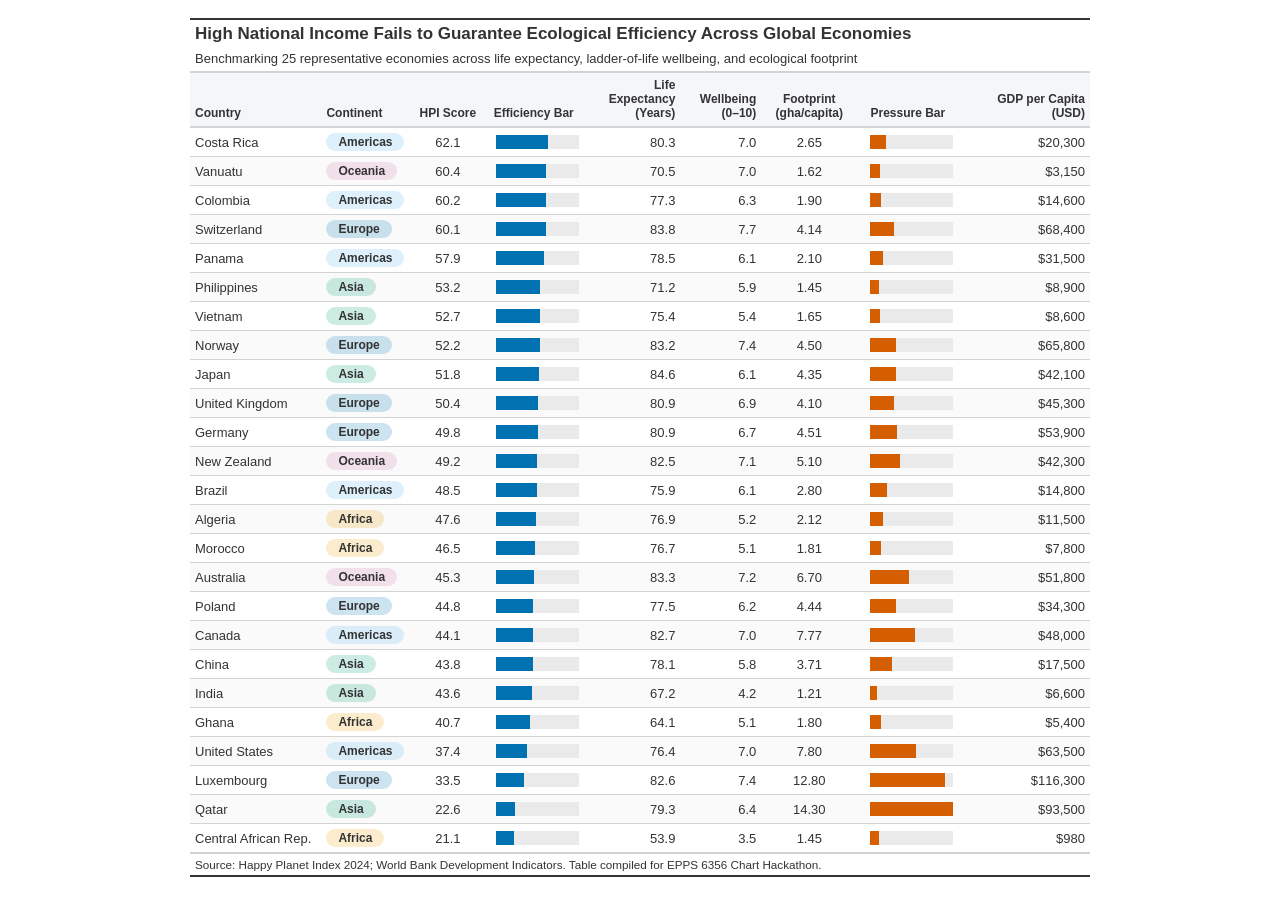
<file: output/chart2_indicator_table.html>
<!DOCTYPE html>
<html lang="en">
<head>
<meta charset="utf-8"/>
<style>body{background-color:white;}</style>


</head>
<body>
<div id="amivitgnkm" style="padding-left:0px;padding-right:0px;padding-top:10px;padding-bottom:10px;overflow-x:auto;overflow-y:auto;width:auto;height:auto;">
  <style>#amivitgnkm table {
  font-family: sans-serif;
  -webkit-font-smoothing: antialiased;
  -moz-osx-font-smoothing: grayscale;
}

#amivitgnkm thead, #amivitgnkm tbody, #amivitgnkm tfoot, #amivitgnkm tr, #amivitgnkm td, #amivitgnkm th {
  border-style: none;
}

#amivitgnkm p {
  margin: 0;
  padding: 0;
}

#amivitgnkm .gt_table {
  display: table;
  border-collapse: collapse;
  line-height: normal;
  margin-left: auto;
  margin-right: auto;
  color: #333333;
  font-size: 13px;
  font-weight: normal;
  font-style: normal;
  background-color: #FFFFFF;
  width: 900px;
  border-top-style: solid;
  border-top-width: 2px;
  border-top-color: #333333;
  border-right-style: none;
  border-right-width: 2px;
  border-right-color: #D3D3D3;
  border-bottom-style: solid;
  border-bottom-width: 2px;
  border-bottom-color: #333333;
  border-left-style: none;
  border-left-width: 2px;
  border-left-color: #D3D3D3;
}

#amivitgnkm .gt_caption {
  padding-top: 4px;
  padding-bottom: 4px;
}

#amivitgnkm .gt_title {
  color: #333333;
  font-size: 17px;
  font-weight: bold;
  padding-top: 4px;
  padding-bottom: 4px;
  padding-left: 5px;
  padding-right: 5px;
  border-bottom-color: #FFFFFF;
  border-bottom-width: 0;
}

#amivitgnkm .gt_subtitle {
  color: #333333;
  font-size: 13px;
  font-weight: initial;
  padding-top: 3px;
  padding-bottom: 5px;
  padding-left: 5px;
  padding-right: 5px;
  border-top-color: #FFFFFF;
  border-top-width: 0;
}

#amivitgnkm .gt_heading {
  background-color: #FFFFFF;
  text-align: left;
  border-bottom-color: #FFFFFF;
  border-left-style: none;
  border-left-width: 1px;
  border-left-color: #D3D3D3;
  border-right-style: none;
  border-right-width: 1px;
  border-right-color: #D3D3D3;
}

#amivitgnkm .gt_bottom_border {
  border-bottom-style: solid;
  border-bottom-width: 2px;
  border-bottom-color: #D3D3D3;
}

#amivitgnkm .gt_col_headings {
  border-top-style: solid;
  border-top-width: 2px;
  border-top-color: #D3D3D3;
  border-bottom-style: solid;
  border-bottom-width: 2px;
  border-bottom-color: #D3D3D3;
  border-left-style: none;
  border-left-width: 1px;
  border-left-color: #D3D3D3;
  border-right-style: none;
  border-right-width: 1px;
  border-right-color: #D3D3D3;
}

#amivitgnkm .gt_col_heading {
  color: #333333;
  background-color: #F4F6F9;
  font-size: 12px;
  font-weight: bold;
  text-transform: inherit;
  border-left-style: none;
  border-left-width: 1px;
  border-left-color: #D3D3D3;
  border-right-style: none;
  border-right-width: 1px;
  border-right-color: #D3D3D3;
  vertical-align: bottom;
  padding-top: 5px;
  padding-bottom: 6px;
  padding-left: 5px;
  padding-right: 5px;
  overflow-x: hidden;
}

#amivitgnkm .gt_column_spanner_outer {
  color: #333333;
  background-color: #F4F6F9;
  font-size: 12px;
  font-weight: bold;
  text-transform: inherit;
  padding-top: 0;
  padding-bottom: 0;
  padding-left: 4px;
  padding-right: 4px;
}

#amivitgnkm .gt_column_spanner_outer:first-child {
  padding-left: 0;
}

#amivitgnkm .gt_column_spanner_outer:last-child {
  padding-right: 0;
}

#amivitgnkm .gt_column_spanner {
  border-bottom-style: solid;
  border-bottom-width: 2px;
  border-bottom-color: #D3D3D3;
  vertical-align: bottom;
  padding-top: 5px;
  padding-bottom: 5px;
  overflow-x: hidden;
  display: inline-block;
  width: 100%;
}

#amivitgnkm .gt_spanner_row {
  border-bottom-style: hidden;
}

#amivitgnkm .gt_group_heading {
  padding-top: 8px;
  padding-bottom: 8px;
  padding-left: 5px;
  padding-right: 5px;
  color: #333333;
  background-color: #FFFFFF;
  font-size: 100%;
  font-weight: initial;
  text-transform: inherit;
  border-top-style: solid;
  border-top-width: 2px;
  border-top-color: #D3D3D3;
  border-bottom-style: solid;
  border-bottom-width: 2px;
  border-bottom-color: #D3D3D3;
  border-left-style: none;
  border-left-width: 1px;
  border-left-color: #D3D3D3;
  border-right-style: none;
  border-right-width: 1px;
  border-right-color: #D3D3D3;
  vertical-align: middle;
  text-align: left;
}

#amivitgnkm .gt_empty_group_heading {
  padding: 0.5px;
  color: #333333;
  background-color: #FFFFFF;
  font-size: 100%;
  font-weight: initial;
  border-top-style: solid;
  border-top-width: 2px;
  border-top-color: #D3D3D3;
  border-bottom-style: solid;
  border-bottom-width: 2px;
  border-bottom-color: #D3D3D3;
  vertical-align: middle;
}

#amivitgnkm .gt_from_md > :first-child {
  margin-top: 0;
}

#amivitgnkm .gt_from_md > :last-child {
  margin-bottom: 0;
}

#amivitgnkm .gt_row {
  padding-top: 5px;
  padding-bottom: 5px;
  padding-left: 5px;
  padding-right: 5px;
  margin: 10px;
  border-top-style: solid;
  border-top-width: 1px;
  border-top-color: #D3D3D3;
  border-left-style: none;
  border-left-width: 1px;
  border-left-color: #D3D3D3;
  border-right-style: none;
  border-right-width: 1px;
  border-right-color: #D3D3D3;
  vertical-align: middle;
  overflow-x: hidden;
}

#amivitgnkm .gt_stub {
  color: #333333;
  background-color: #FFFFFF;
  font-size: 100%;
  font-weight: initial;
  text-transform: inherit;
  border-right-style: solid;
  border-right-width: 2px;
  border-right-color: #D3D3D3;
  padding-left: 5px;
  padding-right: 5px;
}

#amivitgnkm .gt_stub_row_group {
  color: #333333;
  background-color: #FFFFFF;
  font-size: 100%;
  font-weight: initial;
  text-transform: inherit;
  border-right-style: solid;
  border-right-width: 2px;
  border-right-color: #D3D3D3;
  padding-left: 5px;
  padding-right: 5px;
  vertical-align: top;
}

#amivitgnkm .gt_row_group_first td {
  border-top-width: 2px;
}

#amivitgnkm .gt_row_group_first th {
  border-top-width: 2px;
}

#amivitgnkm .gt_summary_row {
  color: #333333;
  background-color: #FFFFFF;
  text-transform: inherit;
  padding-top: 8px;
  padding-bottom: 8px;
  padding-left: 5px;
  padding-right: 5px;
}

#amivitgnkm .gt_first_summary_row {
  border-top-style: solid;
  border-top-color: #D3D3D3;
}

#amivitgnkm .gt_first_summary_row.thick {
  border-top-width: 2px;
}

#amivitgnkm .gt_last_summary_row {
  padding-top: 8px;
  padding-bottom: 8px;
  padding-left: 5px;
  padding-right: 5px;
  border-bottom-style: solid;
  border-bottom-width: 2px;
  border-bottom-color: #D3D3D3;
}

#amivitgnkm .gt_grand_summary_row {
  color: #333333;
  background-color: #FFFFFF;
  text-transform: inherit;
  padding-top: 8px;
  padding-bottom: 8px;
  padding-left: 5px;
  padding-right: 5px;
}

#amivitgnkm .gt_first_grand_summary_row {
  padding-top: 8px;
  padding-bottom: 8px;
  padding-left: 5px;
  padding-right: 5px;
  border-top-style: double;
  border-top-width: 6px;
  border-top-color: #D3D3D3;
}

#amivitgnkm .gt_last_grand_summary_row_top {
  padding-top: 8px;
  padding-bottom: 8px;
  padding-left: 5px;
  padding-right: 5px;
  border-bottom-style: double;
  border-bottom-width: 6px;
  border-bottom-color: #D3D3D3;
}

#amivitgnkm .gt_striped {
  background-color: #FAFAFA;
}

#amivitgnkm .gt_table_body {
  border-top-style: solid;
  border-top-width: 2px;
  border-top-color: #D3D3D3;
  border-bottom-style: solid;
  border-bottom-width: 2px;
  border-bottom-color: #D3D3D3;
}

#amivitgnkm .gt_footnotes {
  color: #333333;
  background-color: #FFFFFF;
  border-bottom-style: none;
  border-bottom-width: 2px;
  border-bottom-color: #D3D3D3;
  border-left-style: none;
  border-left-width: 2px;
  border-left-color: #D3D3D3;
  border-right-style: none;
  border-right-width: 2px;
  border-right-color: #D3D3D3;
}

#amivitgnkm .gt_footnote {
  margin: 0px;
  font-size: 90%;
  padding-top: 4px;
  padding-bottom: 4px;
  padding-left: 5px;
  padding-right: 5px;
}

#amivitgnkm .gt_sourcenotes {
  color: #333333;
  background-color: #FFFFFF;
  border-bottom-style: none;
  border-bottom-width: 2px;
  border-bottom-color: #D3D3D3;
  border-left-style: none;
  border-left-width: 2px;
  border-left-color: #D3D3D3;
  border-right-style: none;
  border-right-width: 2px;
  border-right-color: #D3D3D3;
}

#amivitgnkm .gt_sourcenote {
  font-size: 90%;
  padding-top: 4px;
  padding-bottom: 4px;
  padding-left: 5px;
  padding-right: 5px;
}

#amivitgnkm .gt_left {
  text-align: left;
}

#amivitgnkm .gt_center {
  text-align: center;
}

#amivitgnkm .gt_right {
  text-align: right;
  font-variant-numeric: tabular-nums;
}

#amivitgnkm .gt_font_normal {
  font-weight: normal;
}

#amivitgnkm .gt_font_bold {
  font-weight: bold;
}

#amivitgnkm .gt_font_italic {
  font-style: italic;
}

#amivitgnkm .gt_super {
  font-size: 65%;
}

#amivitgnkm .gt_footnote_marks {
  font-size: 75%;
  vertical-align: 0.4em;
  position: initial;
}

#amivitgnkm .gt_asterisk {
  font-size: 100%;
  vertical-align: 0;
}

#amivitgnkm .gt_indent_1 {
  text-indent: 5px;
}

#amivitgnkm .gt_indent_2 {
  text-indent: 10px;
}

#amivitgnkm .gt_indent_3 {
  text-indent: 15px;
}

#amivitgnkm .gt_indent_4 {
  text-indent: 20px;
}

#amivitgnkm .gt_indent_5 {
  text-indent: 25px;
}

#amivitgnkm .katex-display {
  display: inline-flex !important;
  margin-bottom: 0.75em !important;
}

#amivitgnkm div.Reactable > div.rt-table > div.rt-thead > div.rt-tr.rt-tr-group-header > div.rt-th-group:after {
  height: 0px !important;
}
</style>
  <table class="gt_table" style="table-layout:fixed;width:900px;" data-quarto-disable-processing="false" data-quarto-bootstrap="false">
  <colgroup>
    <col style="width:130px;"/>
    <col style="width:90px;"/>
    <col style="width:70px;"/>
    <col style="width:100px;"/>
    <col style="width:95px;"/>
    <col style="width:80px;"/>
    <col style="width:95px;"/>
    <col style="width:100px;"/>
    <col style="width:130px;"/>
  </colgroup>
  <thead>
    <tr class="gt_heading">
      <td colspan="9" class="gt_heading gt_title gt_font_normal" style><span class='gt_from_md'><strong>High National Income Fails to Guarantee Ecological Efficiency Across Global Economies</strong></span></td>
    </tr>
    <tr class="gt_heading">
      <td colspan="9" class="gt_heading gt_subtitle gt_font_normal gt_bottom_border" style>Benchmarking 25 representative economies across life expectancy, ladder-of-life wellbeing, and ecological footprint</td>
    </tr>
    <tr class="gt_col_headings">
      <th class="gt_col_heading gt_columns_bottom_border gt_left" rowspan="1" colspan="1" scope="col" id="country">Country</th>
      <th class="gt_col_heading gt_columns_bottom_border gt_left" rowspan="1" colspan="1" scope="col" id="continent">Continent</th>
      <th class="gt_col_heading gt_columns_bottom_border gt_center" rowspan="1" colspan="1" scope="col" id="hpi">HPI Score</th>
      <th class="gt_col_heading gt_columns_bottom_border gt_center" rowspan="1" colspan="1" scope="col" id="hpi_bar">Efficiency Bar</th>
      <th class="gt_col_heading gt_columns_bottom_border gt_right" rowspan="1" colspan="1" scope="col" id="life_exp">Life Expectancy (Years)</th>
      <th class="gt_col_heading gt_columns_bottom_border gt_right" rowspan="1" colspan="1" scope="col" id="wellbeing">Wellbeing (0–10)</th>
      <th class="gt_col_heading gt_columns_bottom_border gt_center" rowspan="1" colspan="1" scope="col" id="footprint">Footprint (gha/capita)</th>
      <th class="gt_col_heading gt_columns_bottom_border gt_center" rowspan="1" colspan="1" scope="col" id="footprint_bar">Pressure Bar</th>
      <th class="gt_col_heading gt_columns_bottom_border gt_right" rowspan="1" colspan="1" scope="col" id="gdp_pc">GDP per Capita (USD)</th>
    </tr>
  </thead>
  <tbody class="gt_table_body">
    <tr><td headers="country" class="gt_row gt_left">Costa Rica</td>
<td headers="continent" class="gt_row gt_left"><div style="display: inline-block; padding: 2px 12px; border-radius: 15px; font-weight: 600; font-size: 12px; background:#56B4E933;">Americas</div></td>
<td headers="hpi" class="gt_row gt_center">62.1</td>
<td headers="hpi_bar" class="gt_row gt_center"><div style='flex-grow:1;margin-left:8px;background:#EAEAEA;'><div style='background:#0072B2;width:62.1%;height:14px;'></div></div></td>
<td headers="life_exp" class="gt_row gt_right">80.3</td>
<td headers="wellbeing" class="gt_row gt_right">7.0</td>
<td headers="footprint" class="gt_row gt_center">2.65</td>
<td headers="footprint_bar" class="gt_row gt_center"><div style='flex-grow:1;margin-left:8px;background:#EAEAEA;'><div style='background:#D55E00;width:18.5314685314685%;height:14px;'></div></div></td>
<td headers="gdp_pc" class="gt_row gt_right">$20,300</td></tr>
    <tr><td headers="country" class="gt_row gt_left gt_striped">Vanuatu</td>
<td headers="continent" class="gt_row gt_left gt_striped"><div style="display: inline-block; padding: 2px 12px; border-radius: 15px; font-weight: 600; font-size: 12px; background:#CC79A733;">Oceania</div></td>
<td headers="hpi" class="gt_row gt_center gt_striped">60.4</td>
<td headers="hpi_bar" class="gt_row gt_center gt_striped"><div style='flex-grow:1;margin-left:8px;background:#EAEAEA;'><div style='background:#0072B2;width:60.4%;height:14px;'></div></div></td>
<td headers="life_exp" class="gt_row gt_right gt_striped">70.5</td>
<td headers="wellbeing" class="gt_row gt_right gt_striped">7.0</td>
<td headers="footprint" class="gt_row gt_center gt_striped">1.62</td>
<td headers="footprint_bar" class="gt_row gt_center gt_striped"><div style='flex-grow:1;margin-left:8px;background:#EAEAEA;'><div style='background:#D55E00;width:11.3286713286713%;height:14px;'></div></div></td>
<td headers="gdp_pc" class="gt_row gt_right gt_striped">$3,150</td></tr>
    <tr><td headers="country" class="gt_row gt_left">Colombia</td>
<td headers="continent" class="gt_row gt_left"><div style="display: inline-block; padding: 2px 12px; border-radius: 15px; font-weight: 600; font-size: 12px; background:#56B4E933;">Americas</div></td>
<td headers="hpi" class="gt_row gt_center">60.2</td>
<td headers="hpi_bar" class="gt_row gt_center"><div style='flex-grow:1;margin-left:8px;background:#EAEAEA;'><div style='background:#0072B2;width:60.2%;height:14px;'></div></div></td>
<td headers="life_exp" class="gt_row gt_right">77.3</td>
<td headers="wellbeing" class="gt_row gt_right">6.3</td>
<td headers="footprint" class="gt_row gt_center">1.90</td>
<td headers="footprint_bar" class="gt_row gt_center"><div style='flex-grow:1;margin-left:8px;background:#EAEAEA;'><div style='background:#D55E00;width:13.2867132867133%;height:14px;'></div></div></td>
<td headers="gdp_pc" class="gt_row gt_right">$14,600</td></tr>
    <tr><td headers="country" class="gt_row gt_left gt_striped">Switzerland</td>
<td headers="continent" class="gt_row gt_left gt_striped"><div style="display: inline-block; padding: 2px 12px; border-radius: 15px; font-weight: 600; font-size: 12px; background:#0072B233;">Europe</div></td>
<td headers="hpi" class="gt_row gt_center gt_striped">60.1</td>
<td headers="hpi_bar" class="gt_row gt_center gt_striped"><div style='flex-grow:1;margin-left:8px;background:#EAEAEA;'><div style='background:#0072B2;width:60.1%;height:14px;'></div></div></td>
<td headers="life_exp" class="gt_row gt_right gt_striped">83.8</td>
<td headers="wellbeing" class="gt_row gt_right gt_striped">7.7</td>
<td headers="footprint" class="gt_row gt_center gt_striped">4.14</td>
<td headers="footprint_bar" class="gt_row gt_center gt_striped"><div style='flex-grow:1;margin-left:8px;background:#EAEAEA;'><div style='background:#D55E00;width:28.9510489510489%;height:14px;'></div></div></td>
<td headers="gdp_pc" class="gt_row gt_right gt_striped">$68,400</td></tr>
    <tr><td headers="country" class="gt_row gt_left">Panama</td>
<td headers="continent" class="gt_row gt_left"><div style="display: inline-block; padding: 2px 12px; border-radius: 15px; font-weight: 600; font-size: 12px; background:#56B4E933;">Americas</div></td>
<td headers="hpi" class="gt_row gt_center">57.9</td>
<td headers="hpi_bar" class="gt_row gt_center"><div style='flex-grow:1;margin-left:8px;background:#EAEAEA;'><div style='background:#0072B2;width:57.9%;height:14px;'></div></div></td>
<td headers="life_exp" class="gt_row gt_right">78.5</td>
<td headers="wellbeing" class="gt_row gt_right">6.1</td>
<td headers="footprint" class="gt_row gt_center">2.10</td>
<td headers="footprint_bar" class="gt_row gt_center"><div style='flex-grow:1;margin-left:8px;background:#EAEAEA;'><div style='background:#D55E00;width:14.6853146853147%;height:14px;'></div></div></td>
<td headers="gdp_pc" class="gt_row gt_right">$31,500</td></tr>
    <tr><td headers="country" class="gt_row gt_left gt_striped">Philippines</td>
<td headers="continent" class="gt_row gt_left gt_striped"><div style="display: inline-block; padding: 2px 12px; border-radius: 15px; font-weight: 600; font-size: 12px; background:#009E7333;">Asia</div></td>
<td headers="hpi" class="gt_row gt_center gt_striped">53.2</td>
<td headers="hpi_bar" class="gt_row gt_center gt_striped"><div style='flex-grow:1;margin-left:8px;background:#EAEAEA;'><div style='background:#0072B2;width:53.2%;height:14px;'></div></div></td>
<td headers="life_exp" class="gt_row gt_right gt_striped">71.2</td>
<td headers="wellbeing" class="gt_row gt_right gt_striped">5.9</td>
<td headers="footprint" class="gt_row gt_center gt_striped">1.45</td>
<td headers="footprint_bar" class="gt_row gt_center gt_striped"><div style='flex-grow:1;margin-left:8px;background:#EAEAEA;'><div style='background:#D55E00;width:10.1398601398601%;height:14px;'></div></div></td>
<td headers="gdp_pc" class="gt_row gt_right gt_striped">$8,900</td></tr>
    <tr><td headers="country" class="gt_row gt_left">Vietnam</td>
<td headers="continent" class="gt_row gt_left"><div style="display: inline-block; padding: 2px 12px; border-radius: 15px; font-weight: 600; font-size: 12px; background:#009E7333;">Asia</div></td>
<td headers="hpi" class="gt_row gt_center">52.7</td>
<td headers="hpi_bar" class="gt_row gt_center"><div style='flex-grow:1;margin-left:8px;background:#EAEAEA;'><div style='background:#0072B2;width:52.7%;height:14px;'></div></div></td>
<td headers="life_exp" class="gt_row gt_right">75.4</td>
<td headers="wellbeing" class="gt_row gt_right">5.4</td>
<td headers="footprint" class="gt_row gt_center">1.65</td>
<td headers="footprint_bar" class="gt_row gt_center"><div style='flex-grow:1;margin-left:8px;background:#EAEAEA;'><div style='background:#D55E00;width:11.5384615384615%;height:14px;'></div></div></td>
<td headers="gdp_pc" class="gt_row gt_right">$8,600</td></tr>
    <tr><td headers="country" class="gt_row gt_left gt_striped">Norway</td>
<td headers="continent" class="gt_row gt_left gt_striped"><div style="display: inline-block; padding: 2px 12px; border-radius: 15px; font-weight: 600; font-size: 12px; background:#0072B233;">Europe</div></td>
<td headers="hpi" class="gt_row gt_center gt_striped">52.2</td>
<td headers="hpi_bar" class="gt_row gt_center gt_striped"><div style='flex-grow:1;margin-left:8px;background:#EAEAEA;'><div style='background:#0072B2;width:52.2%;height:14px;'></div></div></td>
<td headers="life_exp" class="gt_row gt_right gt_striped">83.2</td>
<td headers="wellbeing" class="gt_row gt_right gt_striped">7.4</td>
<td headers="footprint" class="gt_row gt_center gt_striped">4.50</td>
<td headers="footprint_bar" class="gt_row gt_center gt_striped"><div style='flex-grow:1;margin-left:8px;background:#EAEAEA;'><div style='background:#D55E00;width:31.4685314685315%;height:14px;'></div></div></td>
<td headers="gdp_pc" class="gt_row gt_right gt_striped">$65,800</td></tr>
    <tr><td headers="country" class="gt_row gt_left">Japan</td>
<td headers="continent" class="gt_row gt_left"><div style="display: inline-block; padding: 2px 12px; border-radius: 15px; font-weight: 600; font-size: 12px; background:#009E7333;">Asia</div></td>
<td headers="hpi" class="gt_row gt_center">51.8</td>
<td headers="hpi_bar" class="gt_row gt_center"><div style='flex-grow:1;margin-left:8px;background:#EAEAEA;'><div style='background:#0072B2;width:51.8%;height:14px;'></div></div></td>
<td headers="life_exp" class="gt_row gt_right">84.6</td>
<td headers="wellbeing" class="gt_row gt_right">6.1</td>
<td headers="footprint" class="gt_row gt_center">4.35</td>
<td headers="footprint_bar" class="gt_row gt_center"><div style='flex-grow:1;margin-left:8px;background:#EAEAEA;'><div style='background:#D55E00;width:30.4195804195804%;height:14px;'></div></div></td>
<td headers="gdp_pc" class="gt_row gt_right">$42,100</td></tr>
    <tr><td headers="country" class="gt_row gt_left gt_striped">United Kingdom</td>
<td headers="continent" class="gt_row gt_left gt_striped"><div style="display: inline-block; padding: 2px 12px; border-radius: 15px; font-weight: 600; font-size: 12px; background:#0072B233;">Europe</div></td>
<td headers="hpi" class="gt_row gt_center gt_striped">50.4</td>
<td headers="hpi_bar" class="gt_row gt_center gt_striped"><div style='flex-grow:1;margin-left:8px;background:#EAEAEA;'><div style='background:#0072B2;width:50.4%;height:14px;'></div></div></td>
<td headers="life_exp" class="gt_row gt_right gt_striped">80.9</td>
<td headers="wellbeing" class="gt_row gt_right gt_striped">6.9</td>
<td headers="footprint" class="gt_row gt_center gt_striped">4.10</td>
<td headers="footprint_bar" class="gt_row gt_center gt_striped"><div style='flex-grow:1;margin-left:8px;background:#EAEAEA;'><div style='background:#D55E00;width:28.6713286713287%;height:14px;'></div></div></td>
<td headers="gdp_pc" class="gt_row gt_right gt_striped">$45,300</td></tr>
    <tr><td headers="country" class="gt_row gt_left">Germany</td>
<td headers="continent" class="gt_row gt_left"><div style="display: inline-block; padding: 2px 12px; border-radius: 15px; font-weight: 600; font-size: 12px; background:#0072B233;">Europe</div></td>
<td headers="hpi" class="gt_row gt_center">49.8</td>
<td headers="hpi_bar" class="gt_row gt_center"><div style='flex-grow:1;margin-left:8px;background:#EAEAEA;'><div style='background:#0072B2;width:49.8%;height:14px;'></div></div></td>
<td headers="life_exp" class="gt_row gt_right">80.9</td>
<td headers="wellbeing" class="gt_row gt_right">6.7</td>
<td headers="footprint" class="gt_row gt_center">4.51</td>
<td headers="footprint_bar" class="gt_row gt_center"><div style='flex-grow:1;margin-left:8px;background:#EAEAEA;'><div style='background:#D55E00;width:31.5384615384615%;height:14px;'></div></div></td>
<td headers="gdp_pc" class="gt_row gt_right">$53,900</td></tr>
    <tr><td headers="country" class="gt_row gt_left gt_striped">New Zealand</td>
<td headers="continent" class="gt_row gt_left gt_striped"><div style="display: inline-block; padding: 2px 12px; border-radius: 15px; font-weight: 600; font-size: 12px; background:#CC79A733;">Oceania</div></td>
<td headers="hpi" class="gt_row gt_center gt_striped">49.2</td>
<td headers="hpi_bar" class="gt_row gt_center gt_striped"><div style='flex-grow:1;margin-left:8px;background:#EAEAEA;'><div style='background:#0072B2;width:49.2%;height:14px;'></div></div></td>
<td headers="life_exp" class="gt_row gt_right gt_striped">82.5</td>
<td headers="wellbeing" class="gt_row gt_right gt_striped">7.1</td>
<td headers="footprint" class="gt_row gt_center gt_striped">5.10</td>
<td headers="footprint_bar" class="gt_row gt_center gt_striped"><div style='flex-grow:1;margin-left:8px;background:#EAEAEA;'><div style='background:#D55E00;width:35.6643356643357%;height:14px;'></div></div></td>
<td headers="gdp_pc" class="gt_row gt_right gt_striped">$42,300</td></tr>
    <tr><td headers="country" class="gt_row gt_left">Brazil</td>
<td headers="continent" class="gt_row gt_left"><div style="display: inline-block; padding: 2px 12px; border-radius: 15px; font-weight: 600; font-size: 12px; background:#56B4E933;">Americas</div></td>
<td headers="hpi" class="gt_row gt_center">48.5</td>
<td headers="hpi_bar" class="gt_row gt_center"><div style='flex-grow:1;margin-left:8px;background:#EAEAEA;'><div style='background:#0072B2;width:48.5%;height:14px;'></div></div></td>
<td headers="life_exp" class="gt_row gt_right">75.9</td>
<td headers="wellbeing" class="gt_row gt_right">6.1</td>
<td headers="footprint" class="gt_row gt_center">2.80</td>
<td headers="footprint_bar" class="gt_row gt_center"><div style='flex-grow:1;margin-left:8px;background:#EAEAEA;'><div style='background:#D55E00;width:19.5804195804196%;height:14px;'></div></div></td>
<td headers="gdp_pc" class="gt_row gt_right">$14,800</td></tr>
    <tr><td headers="country" class="gt_row gt_left gt_striped">Algeria</td>
<td headers="continent" class="gt_row gt_left gt_striped"><div style="display: inline-block; padding: 2px 12px; border-radius: 15px; font-weight: 600; font-size: 12px; background:#E69F0033;">Africa</div></td>
<td headers="hpi" class="gt_row gt_center gt_striped">47.6</td>
<td headers="hpi_bar" class="gt_row gt_center gt_striped"><div style='flex-grow:1;margin-left:8px;background:#EAEAEA;'><div style='background:#0072B2;width:47.6%;height:14px;'></div></div></td>
<td headers="life_exp" class="gt_row gt_right gt_striped">76.9</td>
<td headers="wellbeing" class="gt_row gt_right gt_striped">5.2</td>
<td headers="footprint" class="gt_row gt_center gt_striped">2.12</td>
<td headers="footprint_bar" class="gt_row gt_center gt_striped"><div style='flex-grow:1;margin-left:8px;background:#EAEAEA;'><div style='background:#D55E00;width:14.8251748251748%;height:14px;'></div></div></td>
<td headers="gdp_pc" class="gt_row gt_right gt_striped">$11,500</td></tr>
    <tr><td headers="country" class="gt_row gt_left">Morocco</td>
<td headers="continent" class="gt_row gt_left"><div style="display: inline-block; padding: 2px 12px; border-radius: 15px; font-weight: 600; font-size: 12px; background:#E69F0033;">Africa</div></td>
<td headers="hpi" class="gt_row gt_center">46.5</td>
<td headers="hpi_bar" class="gt_row gt_center"><div style='flex-grow:1;margin-left:8px;background:#EAEAEA;'><div style='background:#0072B2;width:46.5%;height:14px;'></div></div></td>
<td headers="life_exp" class="gt_row gt_right">76.7</td>
<td headers="wellbeing" class="gt_row gt_right">5.1</td>
<td headers="footprint" class="gt_row gt_center">1.81</td>
<td headers="footprint_bar" class="gt_row gt_center"><div style='flex-grow:1;margin-left:8px;background:#EAEAEA;'><div style='background:#D55E00;width:12.6573426573427%;height:14px;'></div></div></td>
<td headers="gdp_pc" class="gt_row gt_right">$7,800</td></tr>
    <tr><td headers="country" class="gt_row gt_left gt_striped">Australia</td>
<td headers="continent" class="gt_row gt_left gt_striped"><div style="display: inline-block; padding: 2px 12px; border-radius: 15px; font-weight: 600; font-size: 12px; background:#CC79A733;">Oceania</div></td>
<td headers="hpi" class="gt_row gt_center gt_striped">45.3</td>
<td headers="hpi_bar" class="gt_row gt_center gt_striped"><div style='flex-grow:1;margin-left:8px;background:#EAEAEA;'><div style='background:#0072B2;width:45.3%;height:14px;'></div></div></td>
<td headers="life_exp" class="gt_row gt_right gt_striped">83.3</td>
<td headers="wellbeing" class="gt_row gt_right gt_striped">7.2</td>
<td headers="footprint" class="gt_row gt_center gt_striped">6.70</td>
<td headers="footprint_bar" class="gt_row gt_center gt_striped"><div style='flex-grow:1;margin-left:8px;background:#EAEAEA;'><div style='background:#D55E00;width:46.8531468531469%;height:14px;'></div></div></td>
<td headers="gdp_pc" class="gt_row gt_right gt_striped">$51,800</td></tr>
    <tr><td headers="country" class="gt_row gt_left">Poland</td>
<td headers="continent" class="gt_row gt_left"><div style="display: inline-block; padding: 2px 12px; border-radius: 15px; font-weight: 600; font-size: 12px; background:#0072B233;">Europe</div></td>
<td headers="hpi" class="gt_row gt_center">44.8</td>
<td headers="hpi_bar" class="gt_row gt_center"><div style='flex-grow:1;margin-left:8px;background:#EAEAEA;'><div style='background:#0072B2;width:44.8%;height:14px;'></div></div></td>
<td headers="life_exp" class="gt_row gt_right">77.5</td>
<td headers="wellbeing" class="gt_row gt_right">6.2</td>
<td headers="footprint" class="gt_row gt_center">4.44</td>
<td headers="footprint_bar" class="gt_row gt_center"><div style='flex-grow:1;margin-left:8px;background:#EAEAEA;'><div style='background:#D55E00;width:31.0489510489511%;height:14px;'></div></div></td>
<td headers="gdp_pc" class="gt_row gt_right">$34,300</td></tr>
    <tr><td headers="country" class="gt_row gt_left gt_striped">Canada</td>
<td headers="continent" class="gt_row gt_left gt_striped"><div style="display: inline-block; padding: 2px 12px; border-radius: 15px; font-weight: 600; font-size: 12px; background:#56B4E933;">Americas</div></td>
<td headers="hpi" class="gt_row gt_center gt_striped">44.1</td>
<td headers="hpi_bar" class="gt_row gt_center gt_striped"><div style='flex-grow:1;margin-left:8px;background:#EAEAEA;'><div style='background:#0072B2;width:44.1%;height:14px;'></div></div></td>
<td headers="life_exp" class="gt_row gt_right gt_striped">82.7</td>
<td headers="wellbeing" class="gt_row gt_right gt_striped">7.0</td>
<td headers="footprint" class="gt_row gt_center gt_striped">7.77</td>
<td headers="footprint_bar" class="gt_row gt_center gt_striped"><div style='flex-grow:1;margin-left:8px;background:#EAEAEA;'><div style='background:#D55E00;width:54.3356643356643%;height:14px;'></div></div></td>
<td headers="gdp_pc" class="gt_row gt_right gt_striped">$48,000</td></tr>
    <tr><td headers="country" class="gt_row gt_left">China</td>
<td headers="continent" class="gt_row gt_left"><div style="display: inline-block; padding: 2px 12px; border-radius: 15px; font-weight: 600; font-size: 12px; background:#009E7333;">Asia</div></td>
<td headers="hpi" class="gt_row gt_center">43.8</td>
<td headers="hpi_bar" class="gt_row gt_center"><div style='flex-grow:1;margin-left:8px;background:#EAEAEA;'><div style='background:#0072B2;width:43.8%;height:14px;'></div></div></td>
<td headers="life_exp" class="gt_row gt_right">78.1</td>
<td headers="wellbeing" class="gt_row gt_right">5.8</td>
<td headers="footprint" class="gt_row gt_center">3.71</td>
<td headers="footprint_bar" class="gt_row gt_center"><div style='flex-grow:1;margin-left:8px;background:#EAEAEA;'><div style='background:#D55E00;width:25.9440559440559%;height:14px;'></div></div></td>
<td headers="gdp_pc" class="gt_row gt_right">$17,500</td></tr>
    <tr><td headers="country" class="gt_row gt_left gt_striped">India</td>
<td headers="continent" class="gt_row gt_left gt_striped"><div style="display: inline-block; padding: 2px 12px; border-radius: 15px; font-weight: 600; font-size: 12px; background:#009E7333;">Asia</div></td>
<td headers="hpi" class="gt_row gt_center gt_striped">43.6</td>
<td headers="hpi_bar" class="gt_row gt_center gt_striped"><div style='flex-grow:1;margin-left:8px;background:#EAEAEA;'><div style='background:#0072B2;width:43.6%;height:14px;'></div></div></td>
<td headers="life_exp" class="gt_row gt_right gt_striped">67.2</td>
<td headers="wellbeing" class="gt_row gt_right gt_striped">4.2</td>
<td headers="footprint" class="gt_row gt_center gt_striped">1.21</td>
<td headers="footprint_bar" class="gt_row gt_center gt_striped"><div style='flex-grow:1;margin-left:8px;background:#EAEAEA;'><div style='background:#D55E00;width:8.46153846153846%;height:14px;'></div></div></td>
<td headers="gdp_pc" class="gt_row gt_right gt_striped">$6,600</td></tr>
    <tr><td headers="country" class="gt_row gt_left">Ghana</td>
<td headers="continent" class="gt_row gt_left"><div style="display: inline-block; padding: 2px 12px; border-radius: 15px; font-weight: 600; font-size: 12px; background:#E69F0033;">Africa</div></td>
<td headers="hpi" class="gt_row gt_center">40.7</td>
<td headers="hpi_bar" class="gt_row gt_center"><div style='flex-grow:1;margin-left:8px;background:#EAEAEA;'><div style='background:#0072B2;width:40.7%;height:14px;'></div></div></td>
<td headers="life_exp" class="gt_row gt_right">64.1</td>
<td headers="wellbeing" class="gt_row gt_right">5.1</td>
<td headers="footprint" class="gt_row gt_center">1.80</td>
<td headers="footprint_bar" class="gt_row gt_center"><div style='flex-grow:1;margin-left:8px;background:#EAEAEA;'><div style='background:#D55E00;width:12.5874125874126%;height:14px;'></div></div></td>
<td headers="gdp_pc" class="gt_row gt_right">$5,400</td></tr>
    <tr><td headers="country" class="gt_row gt_left gt_striped">United States</td>
<td headers="continent" class="gt_row gt_left gt_striped"><div style="display: inline-block; padding: 2px 12px; border-radius: 15px; font-weight: 600; font-size: 12px; background:#56B4E933;">Americas</div></td>
<td headers="hpi" class="gt_row gt_center gt_striped">37.4</td>
<td headers="hpi_bar" class="gt_row gt_center gt_striped"><div style='flex-grow:1;margin-left:8px;background:#EAEAEA;'><div style='background:#0072B2;width:37.4%;height:14px;'></div></div></td>
<td headers="life_exp" class="gt_row gt_right gt_striped">76.4</td>
<td headers="wellbeing" class="gt_row gt_right gt_striped">7.0</td>
<td headers="footprint" class="gt_row gt_center gt_striped">7.80</td>
<td headers="footprint_bar" class="gt_row gt_center gt_striped"><div style='flex-grow:1;margin-left:8px;background:#EAEAEA;'><div style='background:#D55E00;width:54.5454545454545%;height:14px;'></div></div></td>
<td headers="gdp_pc" class="gt_row gt_right gt_striped">$63,500</td></tr>
    <tr><td headers="country" class="gt_row gt_left">Luxembourg</td>
<td headers="continent" class="gt_row gt_left"><div style="display: inline-block; padding: 2px 12px; border-radius: 15px; font-weight: 600; font-size: 12px; background:#0072B233;">Europe</div></td>
<td headers="hpi" class="gt_row gt_center">33.5</td>
<td headers="hpi_bar" class="gt_row gt_center"><div style='flex-grow:1;margin-left:8px;background:#EAEAEA;'><div style='background:#0072B2;width:33.5%;height:14px;'></div></div></td>
<td headers="life_exp" class="gt_row gt_right">82.6</td>
<td headers="wellbeing" class="gt_row gt_right">7.4</td>
<td headers="footprint" class="gt_row gt_center">12.80</td>
<td headers="footprint_bar" class="gt_row gt_center"><div style='flex-grow:1;margin-left:8px;background:#EAEAEA;'><div style='background:#D55E00;width:89.5104895104895%;height:14px;'></div></div></td>
<td headers="gdp_pc" class="gt_row gt_right">$116,300</td></tr>
    <tr><td headers="country" class="gt_row gt_left gt_striped">Qatar</td>
<td headers="continent" class="gt_row gt_left gt_striped"><div style="display: inline-block; padding: 2px 12px; border-radius: 15px; font-weight: 600; font-size: 12px; background:#009E7333;">Asia</div></td>
<td headers="hpi" class="gt_row gt_center gt_striped">22.6</td>
<td headers="hpi_bar" class="gt_row gt_center gt_striped"><div style='flex-grow:1;margin-left:8px;background:#EAEAEA;'><div style='background:#0072B2;width:22.6%;height:14px;'></div></div></td>
<td headers="life_exp" class="gt_row gt_right gt_striped">79.3</td>
<td headers="wellbeing" class="gt_row gt_right gt_striped">6.4</td>
<td headers="footprint" class="gt_row gt_center gt_striped">14.30</td>
<td headers="footprint_bar" class="gt_row gt_center gt_striped"><div style='flex-grow:1;margin-left:8px;background:#EAEAEA;'><div style='background:#D55E00;width:100%;height:14px;'></div></div></td>
<td headers="gdp_pc" class="gt_row gt_right gt_striped">$93,500</td></tr>
    <tr><td headers="country" class="gt_row gt_left">Central African Rep.</td>
<td headers="continent" class="gt_row gt_left"><div style="display: inline-block; padding: 2px 12px; border-radius: 15px; font-weight: 600; font-size: 12px; background:#E69F0033;">Africa</div></td>
<td headers="hpi" class="gt_row gt_center">21.1</td>
<td headers="hpi_bar" class="gt_row gt_center"><div style='flex-grow:1;margin-left:8px;background:#EAEAEA;'><div style='background:#0072B2;width:21.1%;height:14px;'></div></div></td>
<td headers="life_exp" class="gt_row gt_right">53.9</td>
<td headers="wellbeing" class="gt_row gt_right">3.5</td>
<td headers="footprint" class="gt_row gt_center">1.45</td>
<td headers="footprint_bar" class="gt_row gt_center"><div style='flex-grow:1;margin-left:8px;background:#EAEAEA;'><div style='background:#D55E00;width:10.1398601398601%;height:14px;'></div></div></td>
<td headers="gdp_pc" class="gt_row gt_right">$980</td></tr>
  </tbody>
  <tfoot>
    <tr class="gt_sourcenotes">
      <td class="gt_sourcenote" colspan="9"><span class='gt_from_md'>Source: Happy Planet Index 2024; World Bank Development Indicators. Table compiled for EPPS 6356 Chart Hackathon.</span></td>
    </tr>
  </tfoot>
</table>
</div>
</body>
</html>
</file>
<file: _dashboard/dashboard_files/libs/quarto-html/tippy.css>
.tippy-box[data-animation=fade][data-state=hidden]{opacity:0}[data-tippy-root]{max-width:calc(100vw - 10px)}.tippy-box{position:relative;background-color:#333;color:#fff;border-radius:4px;font-size:14px;line-height:1.4;white-space:normal;outline:0;transition-property:transform,visibility,opacity}.tippy-box[data-placement^=top]>.tippy-arrow{bottom:0}.tippy-box[data-placement^=top]>.tippy-arrow:before{bottom:-7px;left:0;border-width:8px 8px 0;border-top-color:initial;transform-origin:center top}.tippy-box[data-placement^=bottom]>.tippy-arrow{top:0}.tippy-box[data-placement^=bottom]>.tippy-arrow:before{top:-7px;left:0;border-width:0 8px 8px;border-bottom-color:initial;transform-origin:center bottom}.tippy-box[data-placement^=left]>.tippy-arrow{right:0}.tippy-box[data-placement^=left]>.tippy-arrow:before{border-width:8px 0 8px 8px;border-left-color:initial;right:-7px;transform-origin:center left}.tippy-box[data-placement^=right]>.tippy-arrow{left:0}.tippy-box[data-placement^=right]>.tippy-arrow:before{left:-7px;border-width:8px 8px 8px 0;border-right-color:initial;transform-origin:center right}.tippy-box[data-inertia][data-state=visible]{transition-timing-function:cubic-bezier(.54,1.5,.38,1.11)}.tippy-arrow{width:16px;height:16px;color:#333}.tippy-arrow:before{content:"";position:absolute;border-color:transparent;border-style:solid}.tippy-content{position:relative;padding:5px 9px;z-index:1}
</file>
<file: _dashboard/dashboard_files/libs/quarto-html/quarto-syntax-highlighting-bf27225e3a48a9273f3daa8f8e829971.css>
/* quarto syntax highlight colors */
:root {
  --quarto-hl-ot-color: #003B4F;
  --quarto-hl-at-color: #657422;
  --quarto-hl-ss-color: #20794D;
  --quarto-hl-an-color: #5E5E5E;
  --quarto-hl-fu-color: #4758AB;
  --quarto-hl-st-color: #20794D;
  --quarto-hl-cf-color: #003B4F;
  --quarto-hl-op-color: #5E5E5E;
  --quarto-hl-er-color: #AD0000;
  --quarto-hl-bn-color: #AD0000;
  --quarto-hl-al-color: #AD0000;
  --quarto-hl-va-color: #111111;
  --quarto-hl-bu-color: inherit;
  --quarto-hl-ex-color: inherit;
  --quarto-hl-pp-color: #AD0000;
  --quarto-hl-in-color: #5E5E5E;
  --quarto-hl-vs-color: #20794D;
  --quarto-hl-wa-color: #5E5E5E;
  --quarto-hl-do-color: #5E5E5E;
  --quarto-hl-im-color: #00769E;
  --quarto-hl-ch-color: #20794D;
  --quarto-hl-dt-color: #AD0000;
  --quarto-hl-fl-color: #AD0000;
  --quarto-hl-co-color: #5E5E5E;
  --quarto-hl-cv-color: #5E5E5E;
  --quarto-hl-cn-color: #8f5902;
  --quarto-hl-sc-color: #5E5E5E;
  --quarto-hl-dv-color: #AD0000;
  --quarto-hl-kw-color: #003B4F;
}

/* other quarto variables */
:root {
  --quarto-font-monospace: SFMono-Regular, Menlo, Monaco, Consolas, "Liberation Mono", "Courier New", monospace;
}

/* syntax highlight based on Pandoc's rules */
pre > code.sourceCode > span {
  color: #003B4F;
}

code.sourceCode > span {
  color: #003B4F;
}

div.sourceCode,
div.sourceCode pre.sourceCode {
  color: #003B4F;
}

/* Normal */
code span {
  color: #003B4F;
}

/* Alert */
code span.al {
  color: #AD0000;
  font-style: inherit;
}

/* Annotation */
code span.an {
  color: #5E5E5E;
  font-style: inherit;
}

/* Attribute */
code span.at {
  color: #657422;
  font-style: inherit;
}

/* BaseN */
code span.bn {
  color: #AD0000;
  font-style: inherit;
}

/* BuiltIn */
code span.bu {
  font-style: inherit;
}

/* ControlFlow */
code span.cf {
  color: #003B4F;
  font-weight: bold;
  font-style: inherit;
}

/* Char */
code span.ch {
  color: #20794D;
  font-style: inherit;
}

/* Constant */
code span.cn {
  color: #8f5902;
  font-style: inherit;
}

/* Comment */
code span.co {
  color: #5E5E5E;
  font-style: inherit;
}

/* CommentVar */
code span.cv {
  color: #5E5E5E;
  font-style: italic;
}

/* Documentation */
code span.do {
  color: #5E5E5E;
  font-style: italic;
}

/* DataType */
code span.dt {
  color: #AD0000;
  font-style: inherit;
}

/* DecVal */
code span.dv {
  color: #AD0000;
  font-style: inherit;
}

/* Error */
code span.er {
  color: #AD0000;
  font-style: inherit;
}

/* Extension */
code span.ex {
  font-style: inherit;
}

/* Float */
code span.fl {
  color: #AD0000;
  font-style: inherit;
}

/* Function */
code span.fu {
  color: #4758AB;
  font-style: inherit;
}

/* Import */
code span.im {
  color: #00769E;
  font-style: inherit;
}

/* Information */
code span.in {
  color: #5E5E5E;
  font-style: inherit;
}

/* Keyword */
code span.kw {
  color: #003B4F;
  font-weight: bold;
  font-style: inherit;
}

/* Operator */
code span.op {
  color: #5E5E5E;
  font-style: inherit;
}

/* Other */
code span.ot {
  color: #003B4F;
  font-style: inherit;
}

/* Preprocessor */
code span.pp {
  color: #AD0000;
  font-style: inherit;
}

/* SpecialChar */
code span.sc {
  color: #5E5E5E;
  font-style: inherit;
}

/* SpecialString */
code span.ss {
  color: #20794D;
  font-style: inherit;
}

/* String */
code span.st {
  color: #20794D;
  font-style: inherit;
}

/* Variable */
code span.va {
  color: #111111;
  font-style: inherit;
}

/* VerbatimString */
code span.vs {
  color: #20794D;
  font-style: inherit;
}

/* Warning */
code span.wa {
  color: #5E5E5E;
  font-style: italic;
}

.prevent-inlining {
  content: "</";
}

/*# sourceMappingURL=8be38f48d34c45af72792cbd699585e7.css.map */
</file>
<file: _dashboard/dashboard_files/libs/quarto-html/quarto-syntax-highlighting-dark-b626d73c4c936ccc3cb08be7d45d1df6.css>
/* quarto syntax highlight colors */
:root {
  --quarto-hl-al-color: #f07178;
  --quarto-hl-an-color: #d4d0ab;
  --quarto-hl-at-color: #00e0e0;
  --quarto-hl-bn-color: #d4d0ab;
  --quarto-hl-bu-color: #abe338;
  --quarto-hl-ch-color: #abe338;
  --quarto-hl-co-color: #f8f8f2;
  --quarto-hl-cv-color: #ffd700;
  --quarto-hl-cn-color: #ffd700;
  --quarto-hl-cf-color: #ffa07a;
  --quarto-hl-dt-color: #ffa07a;
  --quarto-hl-dv-color: #d4d0ab;
  --quarto-hl-do-color: #f8f8f2;
  --quarto-hl-er-color: #f07178;
  --quarto-hl-ex-color: #00e0e0;
  --quarto-hl-fl-color: #d4d0ab;
  --quarto-hl-fu-color: #ffa07a;
  --quarto-hl-im-color: #abe338;
  --quarto-hl-in-color: #d4d0ab;
  --quarto-hl-kw-color: #ffa07a;
  --quarto-hl-op-color: #ffa07a;
  --quarto-hl-ot-color: #00e0e0;
  --quarto-hl-pp-color: #dcc6e0;
  --quarto-hl-re-color: #00e0e0;
  --quarto-hl-sc-color: #abe338;
  --quarto-hl-ss-color: #abe338;
  --quarto-hl-st-color: #abe338;
  --quarto-hl-va-color: #00e0e0;
  --quarto-hl-vs-color: #abe338;
  --quarto-hl-wa-color: #dcc6e0;
}

/* other quarto variables */
:root {
  --quarto-font-monospace: SFMono-Regular, Menlo, Monaco, Consolas, "Liberation Mono", "Courier New", monospace;
}

/* syntax highlight based on Pandoc's rules */
pre > code.sourceCode > span {
  color: #f8f8f2;
}

code.sourceCode > span {
  color: #f8f8f2;
}

div.sourceCode,
div.sourceCode pre.sourceCode {
  color: #f8f8f2;
}

/* Normal */
code span {
  color: #f8f8f2;
}

/* Alert */
code span.al {
  color: #f07178;
}

/* Annotation */
code span.an {
  color: #d4d0ab;
}

/* Attribute */
code span.at {
  color: #00e0e0;
}

/* BaseN */
code span.bn {
  color: #d4d0ab;
}

/* BuiltIn */
code span.bu {
  color: #abe338;
}

/* ControlFlow */
code span.cf {
  font-weight: bold;
  color: #ffa07a;
}

/* Char */
code span.ch {
  color: #abe338;
}

/* Constant */
code span.cn {
  color: #ffd700;
}

/* Comment */
code span.co {
  font-style: italic;
  color: #f8f8f2;
}

/* CommentVar */
code span.cv {
  color: #ffd700;
}

/* Documentation */
code span.do {
  color: #f8f8f2;
}

/* DataType */
code span.dt {
  color: #ffa07a;
}

/* DecVal */
code span.dv {
  color: #d4d0ab;
}

/* Error */
code span.er {
  color: #f07178;
  text-decoration: underline;
}

/* Extension */
code span.ex {
  font-weight: bold;
  color: #00e0e0;
}

/* Float */
code span.fl {
  color: #d4d0ab;
}

/* Function */
code span.fu {
  color: #ffa07a;
}

/* Import */
code span.im {
  color: #abe338;
}

/* Information */
code span.in {
  color: #d4d0ab;
}

/* Keyword */
code span.kw {
  font-weight: bold;
  color: #ffa07a;
}

/* Operator */
code span.op {
  color: #ffa07a;
}

/* Other */
code span.ot {
  color: #00e0e0;
}

/* Preprocessor */
code span.pp {
  color: #dcc6e0;
}

/* RegionMarker */
code span.re {
  background-color: #f8f8f2;
  color: #00e0e0;
}

/* SpecialChar */
code span.sc {
  color: #abe338;
}

/* SpecialString */
code span.ss {
  color: #abe338;
}

/* String */
code span.st {
  color: #abe338;
}

/* Variable */
code span.va {
  color: #00e0e0;
}

/* VerbatimString */
code span.vs {
  color: #abe338;
}

/* Warning */
code span.wa {
  color: #dcc6e0;
}

.prevent-inlining {
  content: "</";
}

/*# sourceMappingURL=a269c63e8167c3ae395728e86feb0848.css.map */
</file>
